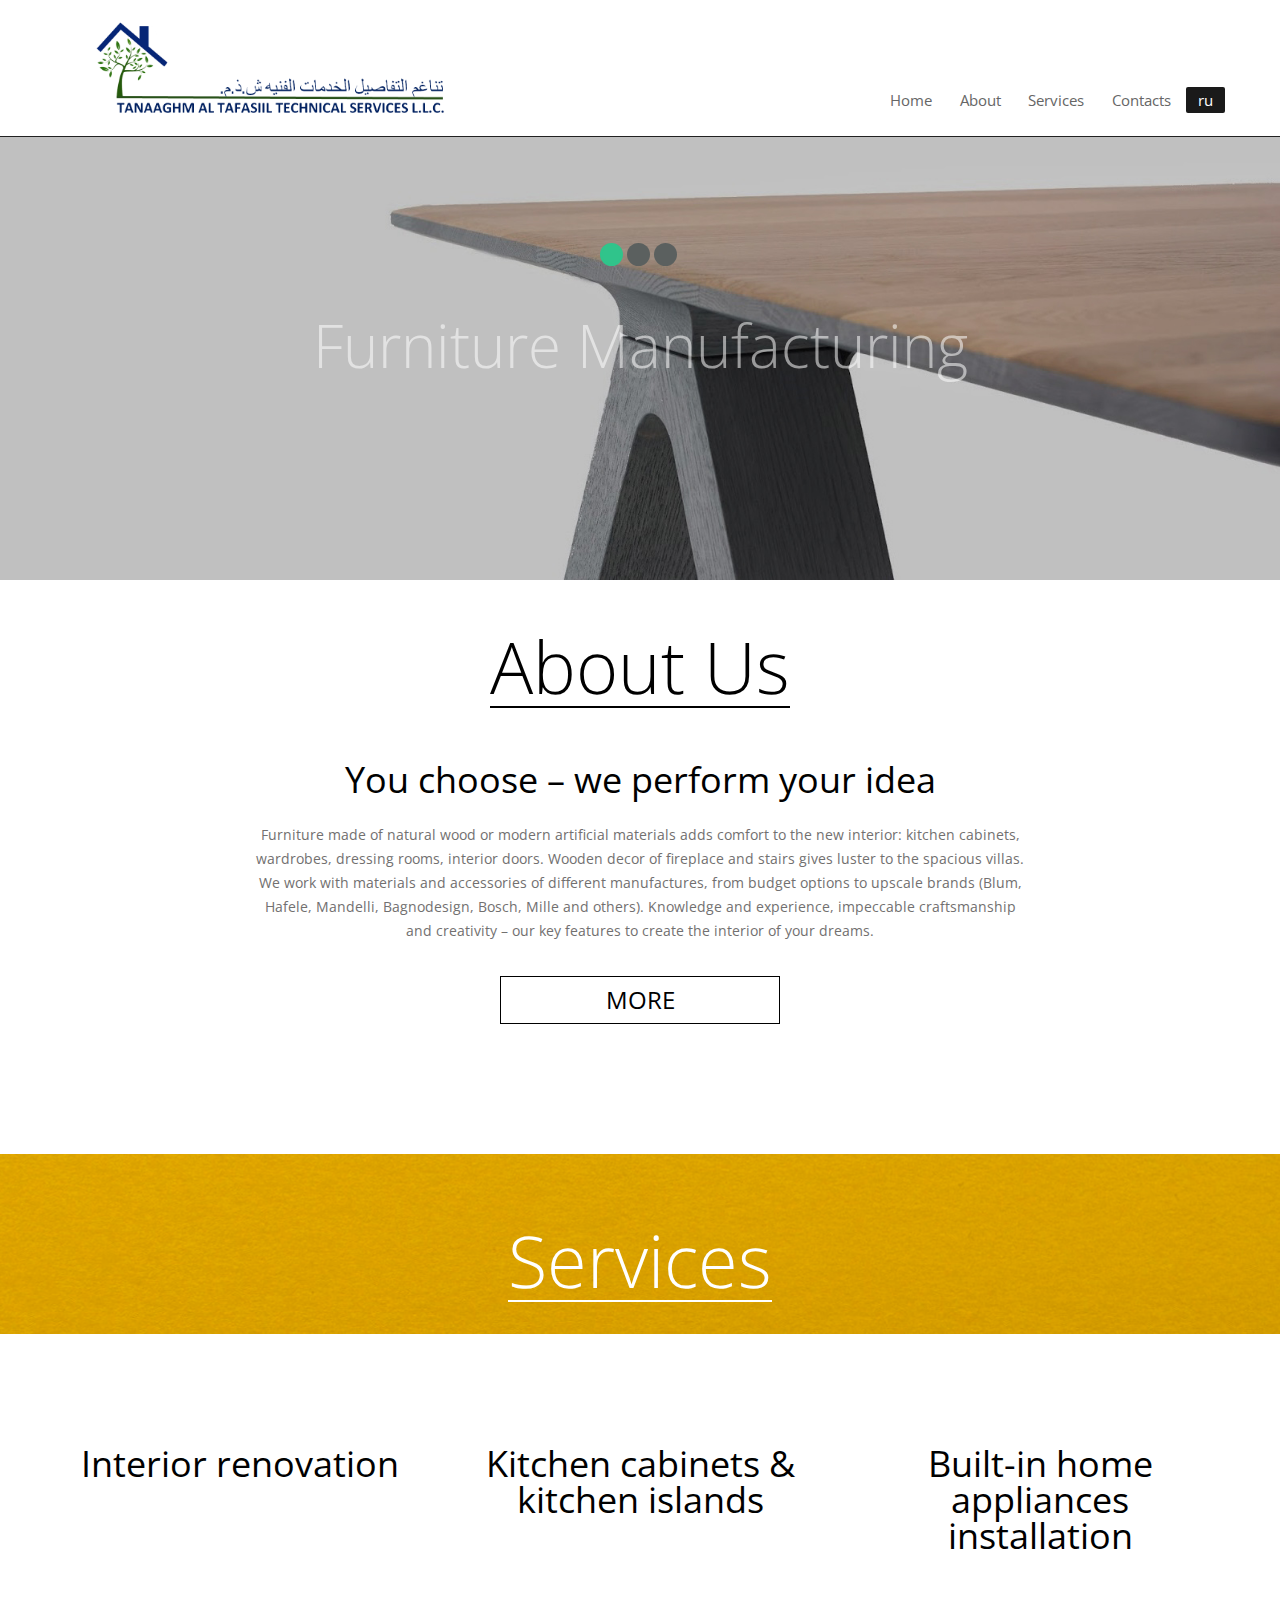
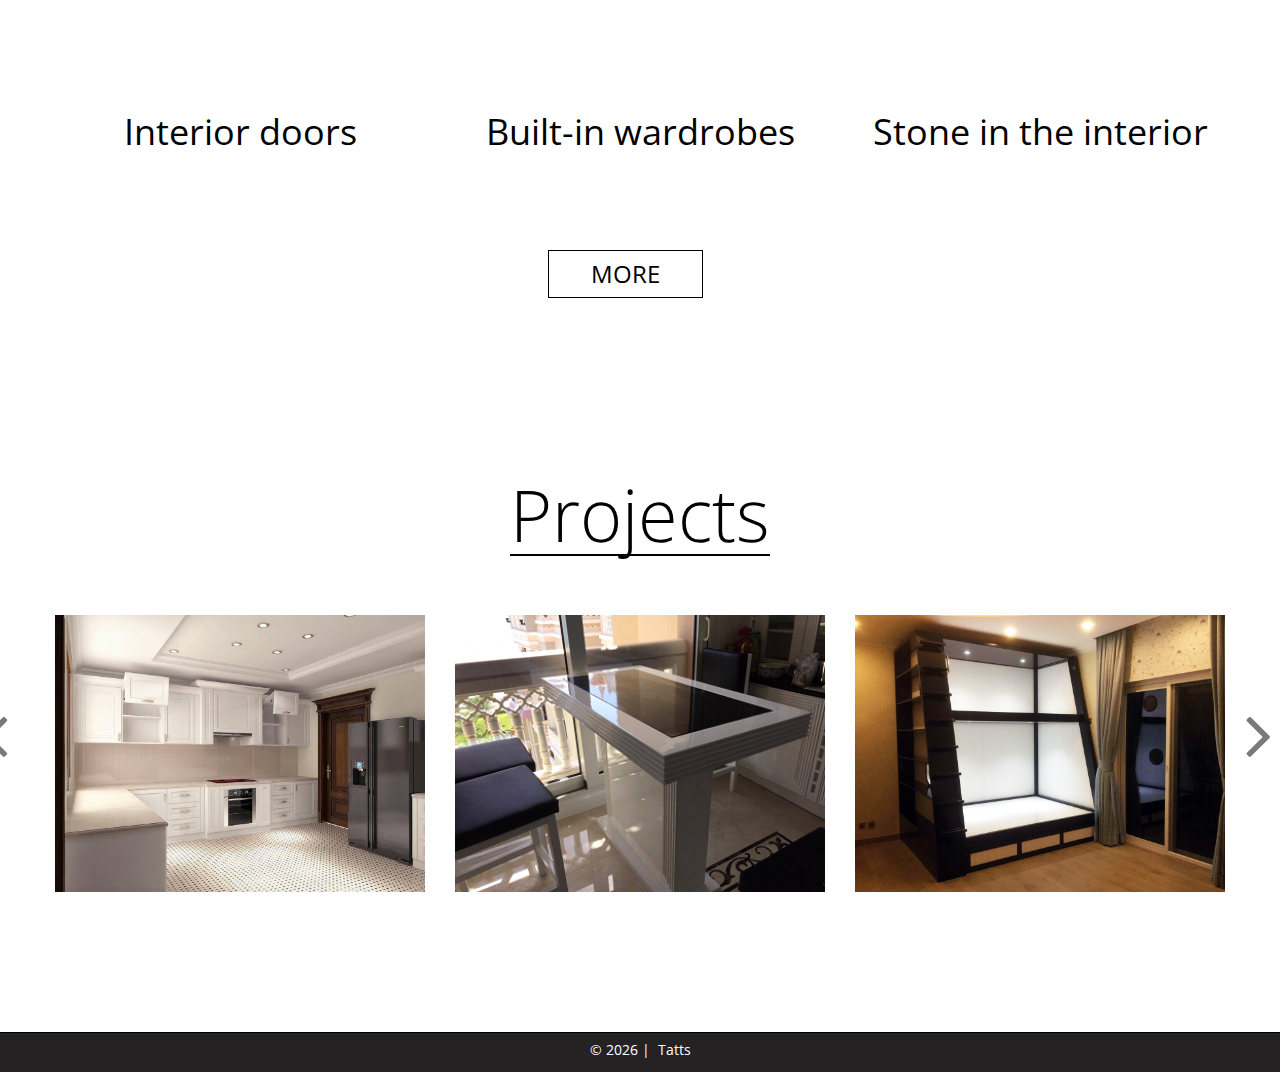
<file: index.html>
<!DOCTYPE html>
<html lang="en">
	<head>
	<title>TATTS - Manufacturing & fit-out company in Dubai - UAE</title>
	<meta charset="utf-8">
	<meta name = "format-detection" content = "telephone=no" />
	<link rel="icon" href="images/favicon.ico" type="image/x-icon">
	<link rel="stylesheet" href="css/grid.css">
	<link rel="stylesheet" href="css/style.css">
	<link rel="stylesheet" href="css/camera.css">
	<link rel="stylesheet" href="css/owl.carousel.css">

	<script src="js/jquery.js"></script>
	<script src="js/jquery-migrate-1.2.1.js"></script>
	<script src='js/camera.js'></script>
	<script src="js/owl.carousel.js"></script>
	<script src="js/jquery.stellar.js"></script>
	<script src="js/script.js"></script>
	<!--[if (gt IE 9)|!(IE)]><!-->
	<script src="js/jquery.mobile.customized.min.js"></script>
	<script src="js/wow.js"></script>
	<script>
		$(document).ready(function () {
			if ($('html').hasClass('desktop')) {
				new WOW().init();
			}
		});
	</script>
	<!--<![endif]-->
	<!--[if lt IE 8]>
	<div style=' clear: both; text-align:center; position: relative;'>
	 <a href="http://windows.microsoft.com/en-US/internet-explorer/products/ie/home?ocid=ie6_countdown_bannercode">
		 <img src="images/ie8-panel/warning_bar_0000_us.jpg" border="0" height="42" width="820" alt="You are using an outdated browser. For a faster, safer browsing experience, upgrade for free today." />
	 </a>
	</div>
	<![endif]-->
	<!--[if lt IE 9]>
		<script src="js/html5shiv.js"></script>
		<link rel="stylesheet" type="text/css" media="screen" href="css/ie.css">
	<![endif]-->
	</head>
<body class="index">
<!--==============================header=================================-->
<header id="header">
	<div id="stuck_container">
		<div class="container">
			<div class="row">
				<div class="grid_12">
					<h1><img src="images/logo.png" alt="tatts" width="350"></h1>
					<nav>
						<ul class="sf-menu">
                            <li><a href="index.html">Home</a></li>
							<li><a href="index-1.html">About</a></li>
							<li><a href="index-3.html">Services</a></li>
							<li><a href="index-4.html">Contacts</a></li>
							<li><a href="indexru.html" style="color: #ffffff; border-radius: 2px; background: #1a1a1a";>ru</a></li>
						</ul>
					</nav>
				</div>
			</div>
		</div>
	</div>
</header>

<!--=======content================================-->

<section id="content">
	<div class="full-width-container block-1">
		<div class="camera_container">
			<div id="camera_wrap">
				<div class="item" data-src="images/index_img_slider-1.jpg">
					<div class="camera_caption fadeIn">
						<h3>Furniture Manufacturing</h3>
						<br>
						<br>
						<br>
						<br>
						<br>
						<br>
					</div>
				</div>
				<div class="item" data-src="images/index_img_slider-2.jpg">
					<div class="camera_caption fadeIn">
						<h3>Individual Design</h3>
						<br>    
						<br>         
						<br>
						<br>
						<br>
						<br>
					</div>
				</div>				
				<div class="item" data-src="images/index_img_slider-3.jpg">
					<div class="camera_caption fadeIn">
						<h3>Renovation and fitout works</h3>
						<br>    
						<br>         
						<br>
						<br>
						<br>
						<br>
					</div>
				</div>
			</div>
		</div>
	</div>
	<div class="full-width-container block-2">
		<div class="container">
			<div class="row">
				<div class="grid_12">
					<header>
						<h2><span>About Us</span></h2>
					</header>
					<h4>You choose – we perform your idea</h4>
					<p>Furniture made of natural wood or modern artificial materials adds comfort to the new interior: kitchen cabinets, wardrobes, dressing rooms, interior doors. Wooden decor of fireplace and stairs gives luster to the spacious villas. We work with materials and accessories of different manufactures, from budget options to upscale brands (Blum, Hafele, Mandelli, Bagnodesign, Bosch, Mille and others). 
Knowledge and experience, impeccable craftsmanship and creativity – our key features to create the interior of your dreams.</p>
					<a href="index-1.html" class="btn">more</a>
				</div>
			</div>
		</div>
	</div>
	<div class="full-width-container block-3 parallax-block" data-stellar-background-ratio="0.5">
		<div class="container">
			<div class="row">
				<div class="grid_12">
					<header>
						<h2><span>Services</span></h2>
					</header>
				</div>
				<div class="grid_4">
					<div class="element"><h4><a href="#">Interior renovation</a></h4></div>
				</div>
				<div class="grid_4">
					<div class="element"><h4><a href="#">Kitchen cabinets & kitchen islands</a></h4></div>
				</div>
				<div class="grid_4">
					<div class="element"><h4><a href="#">Built-in home appliances installation</a></h4></div>
				</div>
				<div class="grid_4">
					<div class="element"><h4><a href="#">Interior doors</a></h4></div>
				</div>
				<div class="grid_4">
					<div class="element"><h4><a href="#">Built-in wardrobes</a></h4></div>
				</div>
				<div class="grid_4">
					<div class="element"><h4><a href="#">Stone in the interior</a></h4></div>
				</div>
				
				<a href="index-3.html" class="btn">more</a>
				
			</div>
		</div>
	</div>
	<div class="full-width-container block-4">
		<div class="container">
			<div class="row">
				<div class="grid_12">
					<header>
						<h2><span>Projects</span></h2>
					</header>
				</div>
			</div>
			<div class="row">
				<div id="owl-carousel" class="owl-carousel">
					<div class="grid_4">
						<div class="">
							<div class="img_container"><img src="images/index_img-1.jpg" alt="img"></div>
							<div class="owl-text"></div>
						</div>
					</div>
					<div class="grid_4">
						<div class="">
							<div class="img_container"><img src="images/index_img-2.jpg" alt="img"></div>
							<div class="owl-text"></div>
						</div>
					</div>
					<div class="grid_4">
						<div class="">
							<div class="img_container"><img src="images/index_img-3.jpg" alt="img"></div>
							<div class="owl-text"></div>
						</div>
					</div>
					<div class="grid_4">
						<div class="">
							<div class="img_container"><img src="images/index_img-4.jpg" alt=""></div>
							<div class="owl-text"></div>
						</div>
					</div>
					<div class="grid_4">
						<div class="">
							<div class="img_container"><img src="images/index_img-5.jpg" alt=""></div>
							<div class="owl-text"></div>
						</div>
					</div>
					<div class="grid_4">
						<div class="">
							<div class="img_container"><img src="images/index_img-6.jpg" alt=""></div>
							<div class="owl-text"></div>
						</div>
					</div>
				</div>
			</div>
		</div>
	</div>
</section>

<!--=======footer=================================-->
<footer id="footer">
	<div class="container">
		<div class="row">
			<div class="grid_12 copyright">
				<pre>© <span id="copyright-year"></span> |  Tatts</pre>
			</div>
		</div>
	</div>
</footer>
<script>
	jQuery(function(){
		jQuery('#camera_wrap').camera({
			height: '34.58333333333333%',
			thumbnails: false,
			pagination: true,
			fx: 'simpleFade',
			loader: 'none',
			hover: false,
			navigation: false,
			playPause: false,
			minHeight: "139px",
		});
	});
</script>
<script>
	$(document).ready(function() {
		$(".owl-carousel").owlCarousel({
			navigation: true,
			pagination: false,
			items : 3,
			itemsDesktop : [1199,3],
			itemsDesktopSmall : [979,3],
			itemsTablet: [750,1],
			itemsMobile : [479,1],
			navigationText: false
		});
	});
</script>
<script>
	$(document).ready(function() { 
			if ($('html').hasClass('desktop')) {
				$.stellar({
					horizontalScrolling: false,
					verticalOffset: 20,
					resposive: true,
					hideDistantElements: true,
				});
			}
		});
</script>
</body>
</html>
</file>
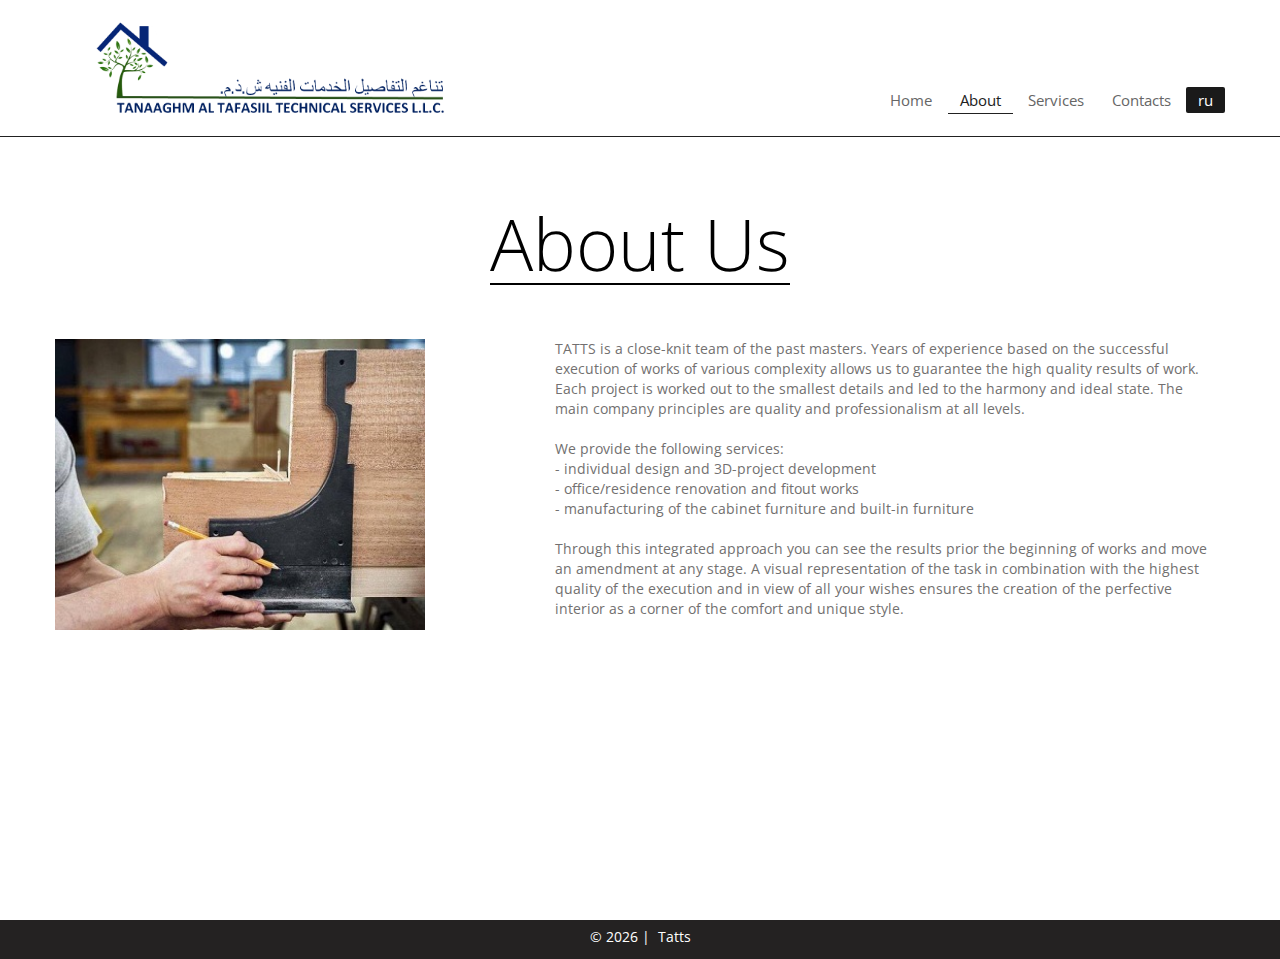
<file: index-1.html>
<!DOCTYPE html>
<html lang="en">
	<head>
	<title>TATTS - About Us</title>
	<meta charset="utf-8">
	<meta name = "format-detection" content = "telephone=no" />
	<link rel="icon" href="images/favicon.ico" type="image/x-icon">
	<link rel="stylesheet" href="css/grid.css">
	<link rel="stylesheet" href="css/style.css">

	<script src="js/jquery.js"></script>
	<script src="js/jquery-migrate-1.2.1.js"></script>
	<script src="js/jquery.stellar.js"></script>
	<script src="js/script.js"></script>
	<!--[if (gt IE 9)|!(IE)]><!-->
	<script src="js/wow.js"></script>
	<script>
		$(document).ready(function () {
			if ($('html').hasClass('desktop')) {
				new WOW().init();
			}
		});
	</script>
	<!--<![endif]-->
	<!--[if lt IE 8]>
	<div style=' clear: both; text-align:center; position: relative;'>
	 <a href="http://windows.microsoft.com/en-US/internet-explorer/products/ie/home?ocid=ie6_countdown_bannercode">
		 <img src="images/ie8-panel/warning_bar_0000_us.jpg" border="0" height="42" width="820" alt="You are using an outdated browser. For a faster, safer browsing experience, upgrade for free today." />
	 </a>
	</div>
	<![endif]-->
	<!--[if lt IE 9]>
		<script src="js/html5shiv.js"></script>
		<link rel="stylesheet" type="text/css" media="screen" href="css/ie.css">
	<![endif]-->
	</head>
<body class="index-1">
<!--==============================header=================================-->
<header id="header">
	<div id="stuck_container">
		<div class="container">
			<div class="row">
				<div class="grid_12">
					<h1><img src="images/logo.png" alt="tatts" width="350"></h1>
					<nav>
						<ul class="sf-menu">
							<li><a href="index.html">Home</a></li>
							<li class="current"><a href="index-1.html">About</a></li>
							<li><a href="index-3.html">Services</a></li>
							<li><a href="index-4.html">Contacts</a></li>
							<li><a href="index-1ru.html" style="color: #ffffff; border-radius: 2px; background: #1a1a1a";>ru</a></li>
						</ul>
					</nav>
				</div>
			</div>
		</div>
	</div>
</header>

<!--=======content================================-->

<section id="content">
	<div class="full-width-container block-1">
		<div class="container">
			<div class="row">
				<div class="grid_12">
					<header>
						<h2><span>About Us</span></h2>
					</header>
				</div>
				<div class="grid_4">
					<div class="img_container"><img src="images/index-1_img-1.jpg" alt="img"></div>
				</div>
				<div class="grid_7 preffix_1">
					<p>TATTS is a close-knit team of the past masters.  Years of experience based on the successful execution of works of various complexity allows us to guarantee the high quality results of work. Each project is worked out to the smallest details and led to the harmony and ideal state. The main company principles are quality and professionalism at all levels.<br><br>   
We provide the following services:<br> 
-  individual design and 3D-project development<br>
- office/residence renovation and fitout works<br> 
-  manufacturing of the cabinet furniture and built-in furniture<br><br>
Through this integrated approach you can see the results prior the beginning of works and move an amendment at any stage. A visual representation of the task in combination with the highest quality of the execution and in view of all your wishes ensures the creation of the perfective interior as a corner of the comfort and unique style.  
</p>
				</div>
			</div>
		</div>
	</div>

	

<!--=======footer=================================-->
<footer id="footer">
	<div class="container">
		<div class="row">
			<div class="grid_12 copyright">
				<pre>© <span id="copyright-year"></span> |  Tatts</pre>
			</div>
		</div>
	</div>

</footer>
<script>
	$(document).ready(function() { 
			if ($('html').hasClass('desktop')) {
				$.stellar({
					horizontalScrolling: false,
					verticalOffset: 20,
					resposive: true,
					hideDistantElements: true,
				});
			}
		});	
</script>
</body>
</html>
</file>
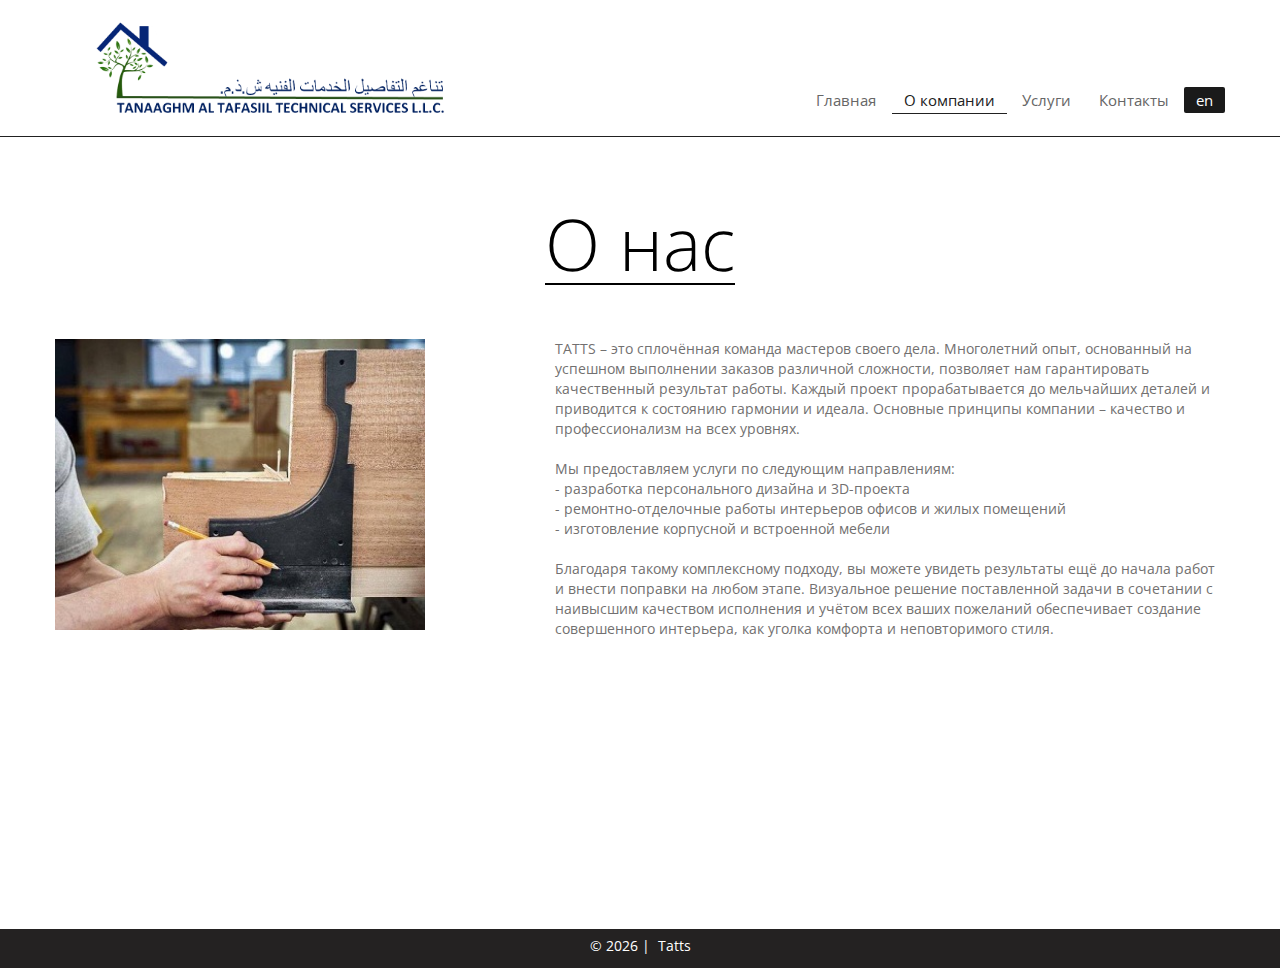
<file: index-1ru.html>
<!DOCTYPE html>
<html lang="en">
	<head>
	<title>TATTS- о компании</title>
	<meta charset="utf-8">
	<meta name = "format-detection" content = "telephone=no" />
	<link rel="icon" href="images/favicon.ico" type="image/x-icon">
	<link rel="stylesheet" href="css/grid.css">
	<link rel="stylesheet" href="css/style.css">

	<script src="js/jquery.js"></script>
	<script src="js/jquery-migrate-1.2.1.js"></script>
	<script src="js/jquery.stellar.js"></script>
	<script src="js/script.js"></script>
	<!--[if (gt IE 9)|!(IE)]><!-->
	<script src="js/wow.js"></script>
	<script>
		$(document).ready(function () {
			if ($('html').hasClass('desktop')) {
				new WOW().init();
			}
		});
	</script>
	<!--<![endif]-->
	<!--[if lt IE 8]>
	<div style=' clear: both; text-align:center; position: relative;'>
	 <a href="http://windows.microsoft.com/en-US/internet-explorer/products/ie/home?ocid=ie6_countdown_bannercode">
		 <img src="images/ie8-panel/warning_bar_0000_us.jpg" border="0" height="42" width="820" alt="You are using an outdated browser. For a faster, safer browsing experience, upgrade for free today." />
	 </a>
	</div>
	<![endif]-->
	<!--[if lt IE 9]>
		<script src="js/html5shiv.js"></script>
		<link rel="stylesheet" type="text/css" media="screen" href="css/ie.css">
	<![endif]-->
	</head>
<body class="index-1">
<!--==============================header=================================-->
<header id="header">
	<div id="stuck_container">
		<div class="container">
			<div class="row">
				<div class="grid_12">
					<h1><img src="images/logo.png" alt="tatts" width="350"></h1>
					<nav>
						<ul class="sf-menu">
							<li><a href="indexru.html">Главная</a></li>
							<li class="current"><a href="index-1ru.html">О компании</a></li>
							<li><a href="index-3ru.html">Услуги</a></li>
							<li><a href="index-4ru.html">Контакты</a></li>
							<li><a href="index-1.html" style="color: #ffffff; border-radius: 2px; background: #1a1a1a";>en</a></li>
						</ul>
					</nav>
				</div>
			</div>
		</div>
	</div>
</header>

<!--=======content================================-->

<section id="content">
	<div class="full-width-container block-1">
		<div class="container">
			<div class="row">
				<div class="grid_12">
					<header>
						<h2><span>О нас</span></h2>
					</header>
				</div>
				<div class="grid_4">
					<div class="img_container"><img src="images/index-1_img-1.jpg" alt="img"></div>
				</div>
				<div class="grid_7 preffix_1">
					<p>TATTS – это сплочённая команда  мастеров своего дела. Многолетний опыт, основанный на успешном выполнении заказов различной сложности, позволяет нам гарантировать качественный результат работы. Каждый проект прорабатывается до мельчайших деталей и приводится к состоянию гармонии и идеала. Основные принципы компании – качество и профессионализм на всех уровнях.<br><br>   
Мы предоставляем услуги по следующим направлениям:<br> 
- разработка персонального дизайна и 3D-проекта<br>
- ремонтно-отделочные работы интерьеров офисов и жилых помещений<br> 
- изготовление корпусной и встроенной мебели<br><br>
Благодаря такому комплексному подходу, вы можете увидеть результаты ещё до начала работ и внести поправки на любом этапе. Визуальное решение поставленной задачи в сочетании с наивысшим качеством исполнения и учётом всех ваших пожеланий обеспечивает создание совершенного интерьера, как уголка комфорта и неповторимого стиля.  
</p>
				</div>
			</div>
		</div>
	</div>

	

<!--=======footer=================================-->
<footer id="footer">
	<div class="container">
		<div class="row">
			<div class="grid_12 copyright">
				<pre>© <span id="copyright-year"></span> |  Tatts</pre>
			</div>
		</div>
	</div>

</footer>
<script>
	$(document).ready(function() { 
			if ($('html').hasClass('desktop')) {
				$.stellar({
					horizontalScrolling: false,
					verticalOffset: 20,
					resposive: true,
					hideDistantElements: true,
				});
			}
		});	
</script>
</body>
</html>
</file>
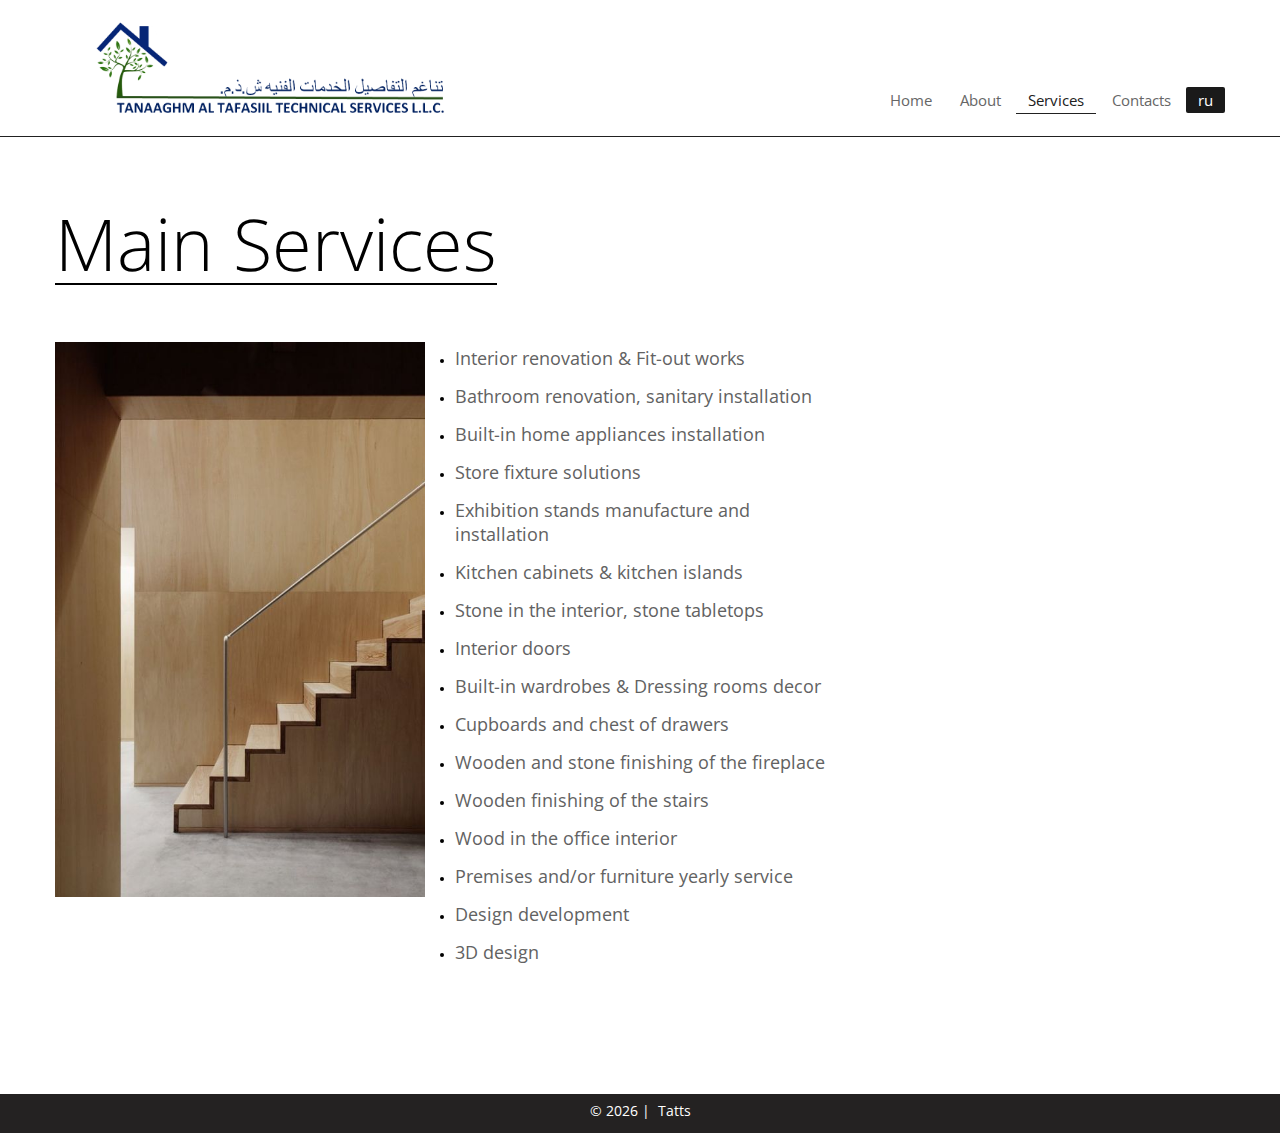
<file: index-3.html>
<!DOCTYPE html>
<html lang="en">
	<head>
	<title>TATTS - Our services</title>
	<meta charset="utf-8">
	<meta name = "format-detection" content = "telephone=no" />
	<link rel="icon" href="images/favicon.ico" type="image/x-icon">
	<link rel="stylesheet" href="css/grid.css">
	<link rel="stylesheet" href="css/style.css">

	<script src="js/jquery.js"></script>
	<script src="js/jquery-migrate-1.2.1.js"></script>
	<script src="js/script.js"></script>
	<!--[if (gt IE 9)|!(IE)]><!-->
	<script src="js/jquery.mobile.customized.min.js"></script>
	<script src="js/wow.js"></script>
	<script>
		$(document).ready(function () {
			if ($('html').hasClass('desktop')) {
				new WOW().init();
			}
		});
	</script>
	<!--<![endif]-->
	<!--[if lt IE 8]>
	<div style=' clear: both; text-align:center; position: relative;'>
	 <a href="http://windows.microsoft.com/en-US/internet-explorer/products/ie/home?ocid=ie6_countdown_bannercode">
		 <img src="images/ie8-panel/warning_bar_0000_us.jpg" border="0" height="42" width="820" alt="You are using an outdated browser. For a faster, safer browsing experience, upgrade for free today." />
	 </a>
	</div>
	<![endif]-->
	<!--[if lt IE 9]>
		<script src="js/html5shiv.js"></script>
		<link rel="stylesheet" type="text/css" media="screen" href="css/ie.css">
	<![endif]-->
	</head>
<body class="index-3">
<!--==============================header=================================-->
<header id="header">
	<div id="stuck_container">
		<div class="container">
			<div class="row">
				<div class="grid_12">
					<h1><img src="images/logo.png" alt="tatts" width="350"></h1>
					<nav>
						<ul class="sf-menu">
							<li><a href="index.html">Home</a></li>
							<li><a href="index-1.html">About</a></li>
							<li class="current"><a href="index-3.html">Services</a></li>
							<li><a href="index-4.html">Contacts</a></li>
							<li><a href="index-3ru.html" style="color: #ffffff; border-radius: 2px; background: #1a1a1a">ru</a></li>
						</ul>
					</nav>
				</div>
			</div>
		</div>
	</div>
</header>

<!--=======content================================-->

<section id="content">
	<div class="full-width-container block-1">
		<div class="container">
			<div class="row">
				<div class="grid_12">
					<header>
						<h2><span> Main Services</span></h2>
					</header>
				</div>
			</div>
			<div class="row">
				<div class="grid_8">
					<article class="clearfix">
						<div class="grid_4 alpha">
							<div class="img_container"><img src="images/index-3_img-1.jpg" alt="img"></div>
						</div>
						<div class="grid_4">
							<ul style="list-style-type:disc">
                               <li><a href="#">Interior renovation & Fit-out works</a></li>
                               <li><a href="#">Bathroom renovation, sanitary installation</a></li>
			       <li><a href="#">Built-in home appliances installation</a></li>
			       <li><a href="#">Store fixture solutions</a></li>
			       <li><a href="#">Exhibition stands manufacture and installation</a></li>
                               <li><a href="#">Kitchen cabinets & kitchen islands</a></li>
                               <li><a href="#">Stone in the interior, stone tabletops</a></li>
                               <li><a href="#">Interior doors</a></li>
                               <li><a href="#">Built-in wardrobes & Dressing rooms decor</a></li>
                               <li><a href="#">Cupboards and chest of drawers</a></li>
                               <li><a href="#">Wooden and stone finishing of the fireplace</a></li>
                               <li><a href="#">Wooden finishing of the stairs</a></li>
                               <li><a href="#">Wood in the office interior</a></li>
                               <li><a href="#">Premises and/or furniture yearly service</a></li>
			       <li><a href="#">Design development</a></li>
                               <li><a href="#">3D design</a></li>
                           </ul>
						</div>
					</article>
				</div>
			</div>
		</div>
	</div>
</section>

<!--=======footer=================================-->
<footer id="footer">
	<div class="container">
		<div class="row">
			<div class="grid_12 copyright">
				<pre>© <span id="copyright-year"></span> |  Tatts</pre>
			</div>
		</div>
	</div>
</footer>
</body>
</html>
</file>
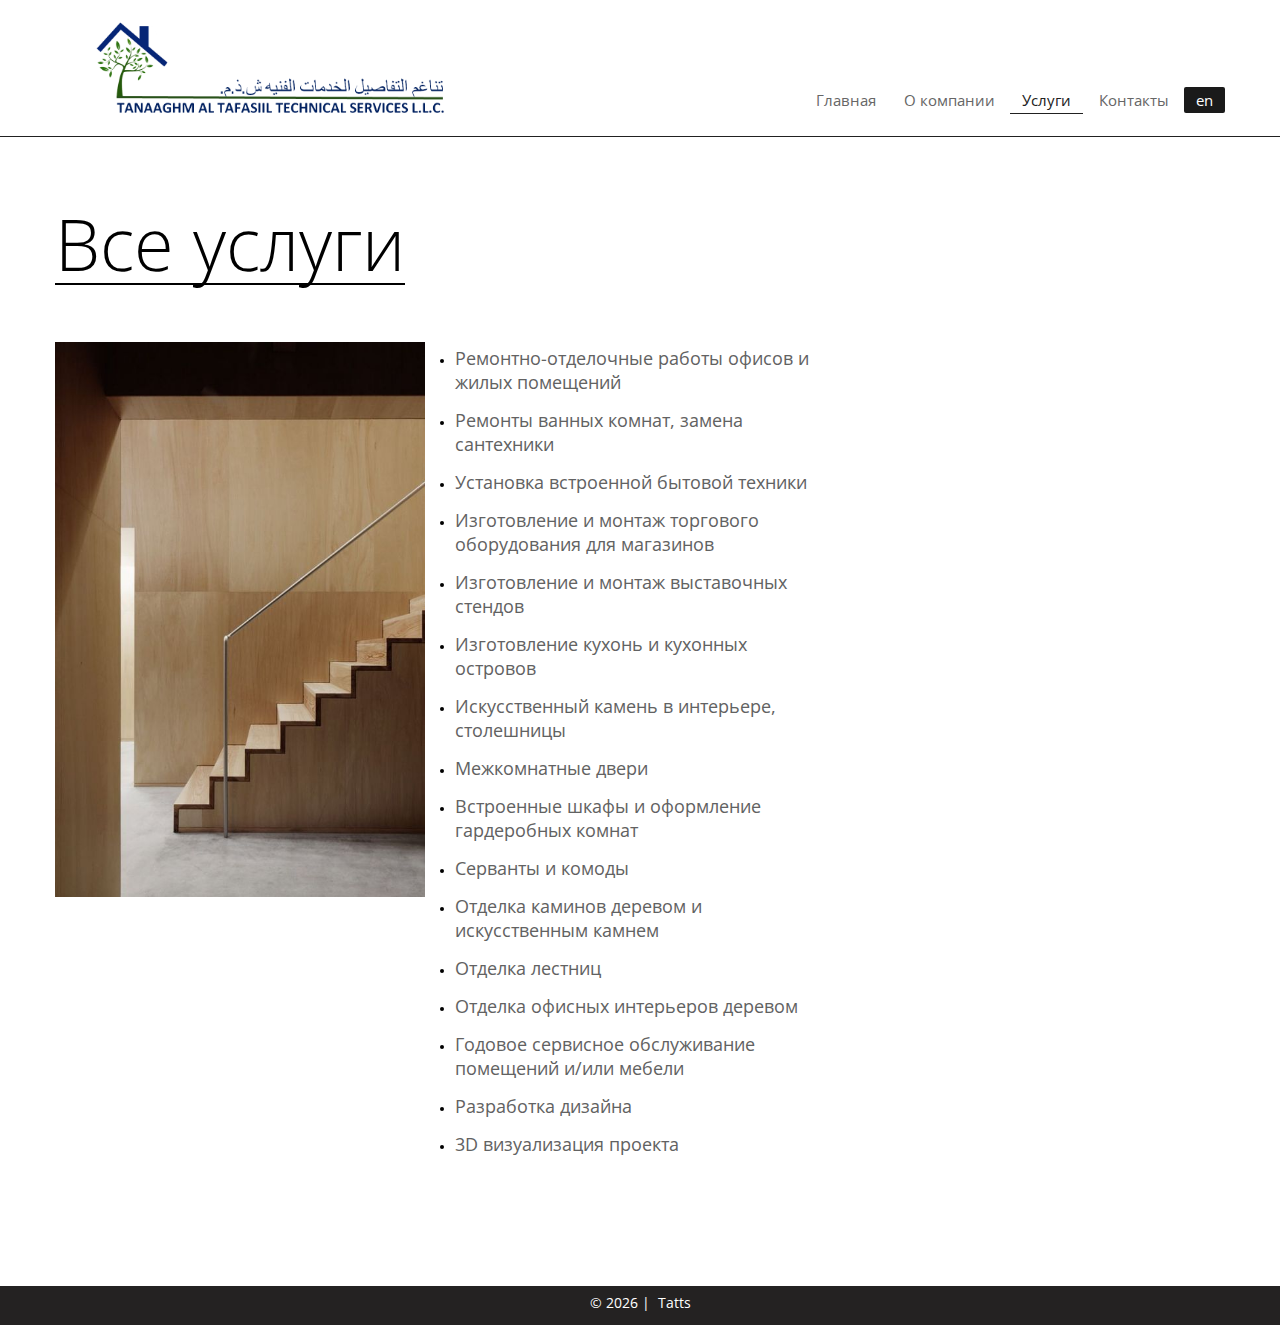
<file: index-3ru.html>
<!DOCTYPE html>
<html lang="en">
	<head>
	<title>TATTS - Наши услуги</title>
	<meta charset="utf-8">
	<meta name = "format-detection" content = "telephone=no" />
	<link rel="icon" href="images/favicon.ico" type="image/x-icon">
	<link rel="stylesheet" href="css/grid.css">
	<link rel="stylesheet" href="css/style.css">

	<script src="js/jquery.js"></script>
	<script src="js/jquery-migrate-1.2.1.js"></script>
	<script src="js/script.js"></script>
	<!--[if (gt IE 9)|!(IE)]><!-->
	<script src="js/jquery.mobile.customized.min.js"></script>
	<script src="js/wow.js"></script>
	<script>
		$(document).ready(function () {
			if ($('html').hasClass('desktop')) {
				new WOW().init();
			}
		});
	</script>
	<!--<![endif]-->
	<!--[if lt IE 8]>
	<div style=' clear: both; text-align:center; position: relative;'>
	 <a href="http://windows.microsoft.com/en-US/internet-explorer/products/ie/home?ocid=ie6_countdown_bannercode">
		 <img src="images/ie8-panel/warning_bar_0000_us.jpg" border="0" height="42" width="820" alt="You are using an outdated browser. For a faster, safer browsing experience, upgrade for free today." />
	 </a>
	</div>
	<![endif]-->
	<!--[if lt IE 9]>
		<script src="js/html5shiv.js"></script>
		<link rel="stylesheet" type="text/css" media="screen" href="css/ie.css">
	<![endif]-->
	</head>
<body class="index-3">
<!--==============================header=================================-->
<header id="header">
	<div id="stuck_container">
		<div class="container">
			<div class="row">
				<div class="grid_12">
					<h1><img src="images/logo.png" alt="tatts" width="350"></h1>
					<nav>
						<ul class="sf-menu">
							<li><a href="indexru.html">Главная</a></li>
							<li><a href="index-1ru.html">О компании</a></li>
							<li class="current"><a href="index-3ru.html">Услуги</a></li>
							<li><a href="index-4ru.html">Контакты</a></li>
							<li><a href="index-3.html" style="color: #ffffff; border-radius: 2px; background: #1a1a1a">en</a></li>
						</ul>
					</nav>
				</div>
			</div>
		</div>
	</div>
</header>

<!--=======content================================-->

<section id="content">
	<div class="full-width-container block-1">
		<div class="container">
			<div class="row">
				<div class="grid_12">
					<header>
						<h2><span>Все услуги</span></h2>
					</header>
				</div>
			</div>
			<div class="row">
				<div class="grid_8">
					<article class="clearfix">
						<div class="grid_4 alpha">
							<div class="img_container"><img src="images/index-3_img-1.jpg" alt="img"></div>
						</div>
						<div class="grid_4">
							<ul style="list-style-type:disc">
			       <li><a href="#">Ремонтно-отделочные работы офисов и жилых помещений</a></li>
			       <li><a href="#">Ремонты ванных комнат, замена сантехники</a></li>
			       <li><a href="#">Установка встроенной бытовой техники</a></li>
                               <li><a href="#">Изготовление и монтаж торгового оборудования для магазинов</a></li>
			       <li><a href="#">Изготовление и монтаж выставочных стендов</a></li>
                               <li><a href="#">Изготовление кухонь и кухонных островов</a></li>
                               <li><a href="#">Искусственный камень в интерьере, столешницы</a></li>
                               <li><a href="#">Межкомнатные двери</a></li>
                               <li><a href="#">Встроенные шкафы и оформление гардеробных комнат</a></li>
                               <li><a href="#">Серванты и комоды</a></li>
                               <li><a href="#">Отделка каминов деревом и искусственным камнем</a></li>
                               <li><a href="#">Отделка лестниц</a></li>
                               <li><a href="#">Отделка офисных интерьеров деревом</a></li>
                               <li><a href="#">Годовое сервисное обслуживание помещений и/или мебели</a></li>
			       <li><a href="#">Разработка дизайна</a></li>
                               <li><a href="#">3D визуализация проекта</a></li>
                               </ul>
						</div>
					</article>
				</div>
			</div>
		</div>
	</div>
</section>

<!--=======footer=================================-->
<footer id="footer">
	<div class="container">
		<div class="row">
			<div class="grid_12 copyright">
				<pre>© <span id="copyright-year"></span> |  Tatts</pre>
			</div>
		</div>
	</div>
</footer>
</body>
</html>
</file>
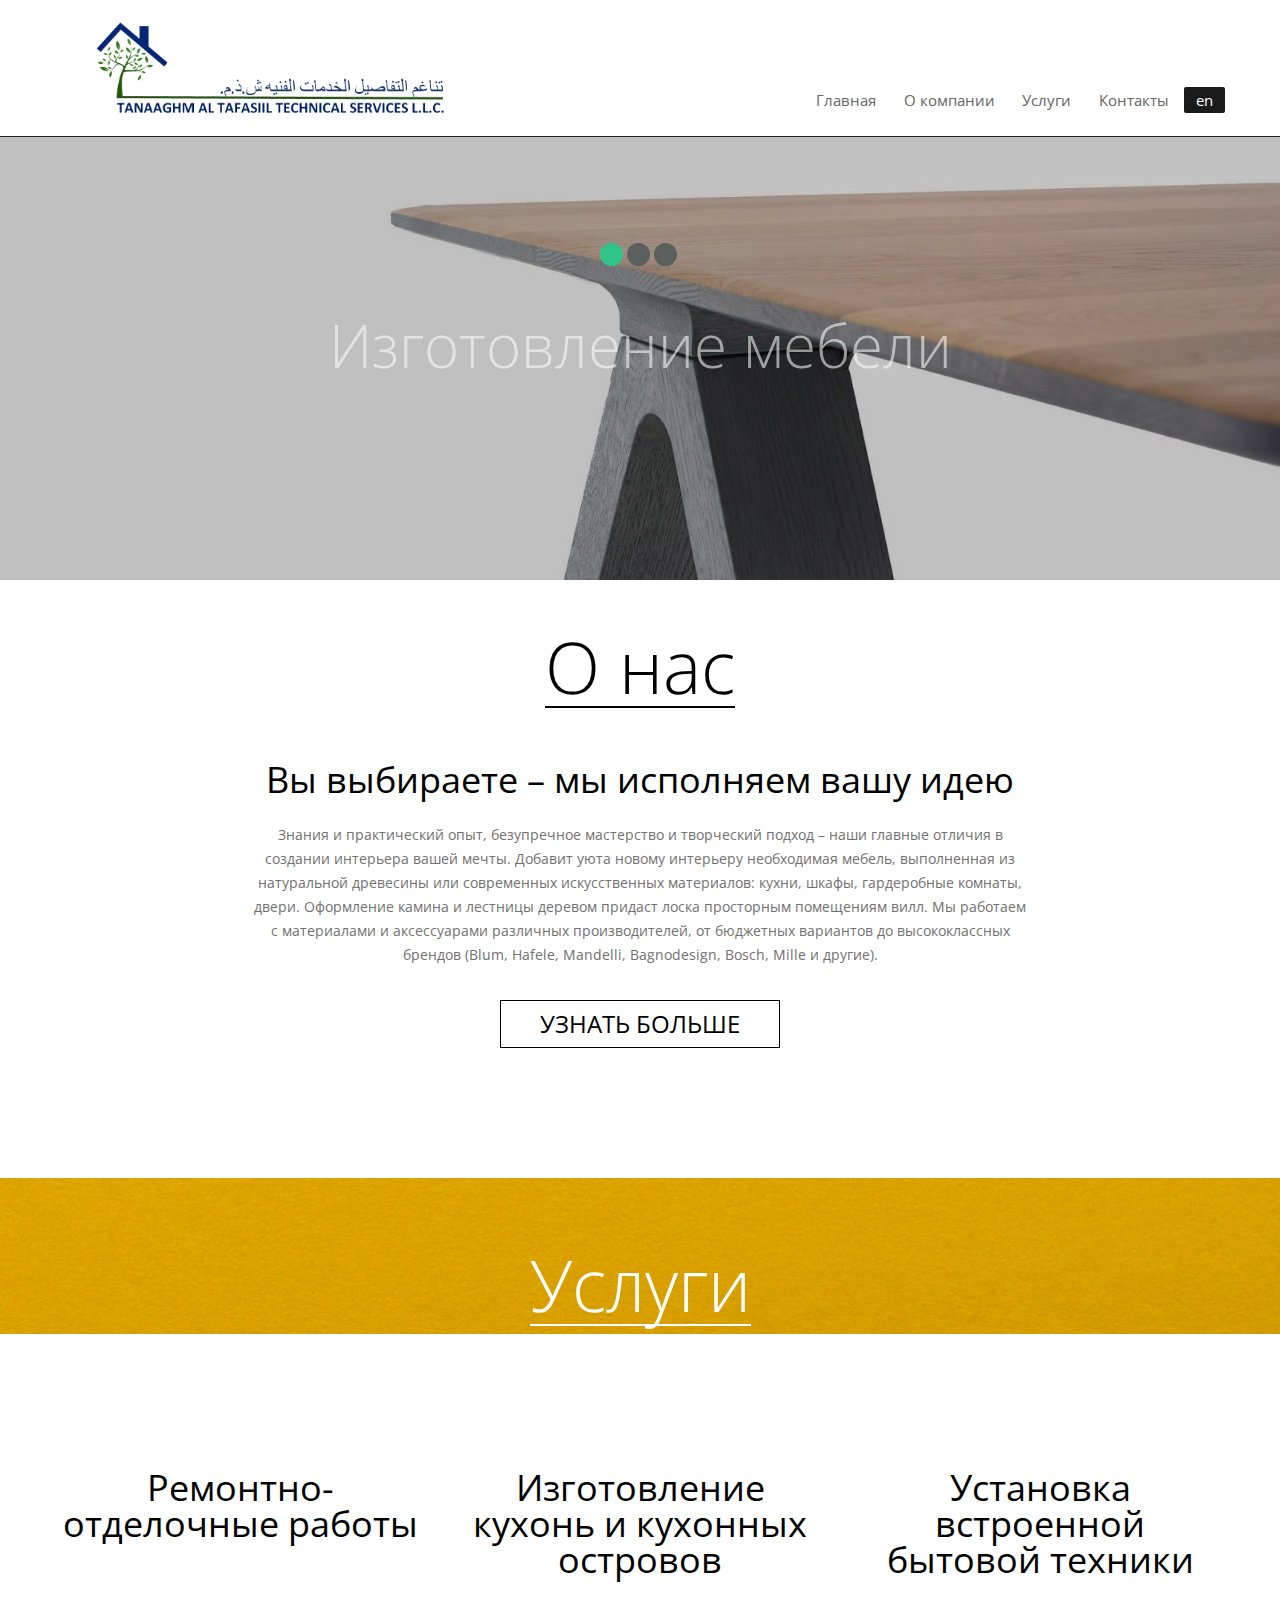
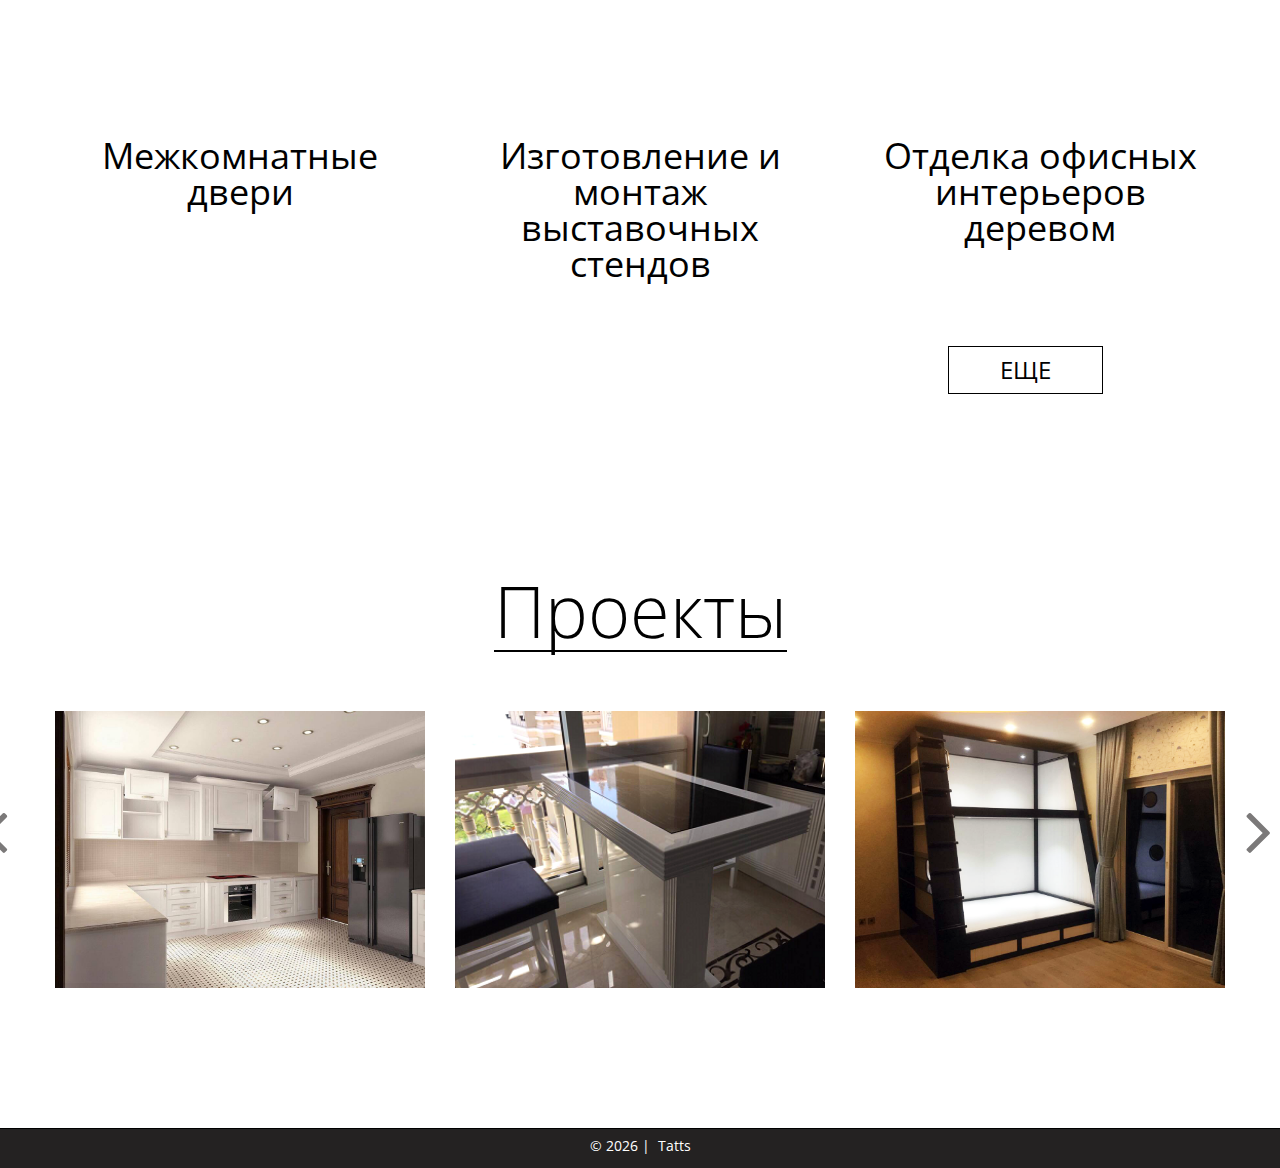
<file: indexru.html>
<!DOCTYPE html>
<html lang="en">
	<head>
	<title>TATTS - Manufacturing & fit-out company in Dubai - UAE</title>
	<meta charset="utf-8">
	<meta name = "format-detection" content = "telephone=no" />
	<link rel="icon" href="images/favicon.ico" type="image/x-icon">
	<link rel="stylesheet" href="css/grid.css">
	<link rel="stylesheet" href="css/style.css">
	<link rel="stylesheet" href="css/camera.css">
	<link rel="stylesheet" href="css/owl.carousel.css">

	<script src="js/jquery.js"></script>
	<script src="js/jquery-migrate-1.2.1.js"></script>
	<script src='js/camera.js'></script>
	<script src="js/owl.carousel.js"></script>
	<script src="js/jquery.stellar.js"></script>
	<script src="js/script.js"></script>
	<!--[if (gt IE 9)|!(IE)]><!-->
	<script src="js/jquery.mobile.customized.min.js"></script>
	<script src="js/wow.js"></script>
	<script>
		$(document).ready(function () {
			if ($('html').hasClass('desktop')) {
				new WOW().init();
			}
		});
	</script>
	<!--<![endif]-->
	<!--[if lt IE 8]>
	<div style=' clear: both; text-align:center; position: relative;'>
	 <a href="http://windows.microsoft.com/en-US/internet-explorer/products/ie/home?ocid=ie6_countdown_bannercode">
		 <img src="images/ie8-panel/warning_bar_0000_us.jpg" border="0" height="42" width="820" alt="You are using an outdated browser. For a faster, safer browsing experience, upgrade for free today." />
	 </a>
	</div>
	<![endif]-->
	<!--[if lt IE 9]>
		<script src="js/html5shiv.js"></script>
		<link rel="stylesheet" type="text/css" media="screen" href="css/ie.css">
	<![endif]-->
	</head>
<body class="index">
<!--==============================header=================================-->
<header id="header">
	<div id="stuck_container">
		<div class="container">
			<div class="row">
				<div class="grid_12">
					<h1><img src="images/logo.png" alt="tatts" width="350"></h1>
					<nav>
						<ul class="sf-menu">
                            <li><a href="indexru.html">Главная</a></li>
							<li><a href="index-1ru.html">О компании</a></li>
							<li><a href="index-3ru.html">Услуги</a></li>
							<li><a href="index-4ru.html">Контакты</a></li>
							<li><a href="index.html" style="color: #ffffff; border-radius: 2px; background: #1a1a1a">en</a></li>
						</ul>
					</nav>
				</div>
			</div>
		</div>
	</div>
</header>

<!--=======content================================-->

<section id="content">
	<div class="full-width-container block-1">
		<div class="camera_container">
			<div id="camera_wrap">
				<div class="item" data-src="images/index_img_slider-1.jpg">
					<div class="camera_caption fadeIn">
						<h3>Изготовление мебели</h3>
						<br>
						<br>
						<br>
						<br>
						<br>
						<br>
					</div>
				</div>
				<div class="item" data-src="images/index_img_slider-2.jpg">
					<div class="camera_caption fadeIn">
						<h3>Индивидуальный дизайн</h3>
						<br>    
						<br>         
						<br>
						<br>
						<br>
						<br>
					</div>
				</div>				
				<div class="item" data-src="images/index_img_slider-3.jpg">
					<div class="camera_caption fadeIn">
						<h3>Ремонтно-отделочные работы</h3>
						<br>    
						<br>         
						<br>
						<br>
						<br>
						<br>
					</div>
				</div>
			</div>
		</div>
	</div>
	<div class="full-width-container block-2">
		<div class="container">
			<div class="row">
				<div class="grid_12">
					<header>
						<h2><span>О нас</span></h2>
					</header>
					<h4>Вы выбираете – мы исполняем вашу идею</h4>
					<p>Знания и практический опыт, безупречное мастерство и творческий подход – наши главные отличия в создании интерьера вашей мечты. Добавит уюта новому интерьеру необходимая мебель, выполненная из натуральной древесины или современных искусственных материалов: кухни, шкафы, гардеробные комнаты, двери. Оформление камина и лестницы деревом придаст лоска просторным помещениям вилл.  Мы работаем с материалами и аксессуарами  различных производителей, от бюджетных вариантов до высококлассных брендов (Blum, Hafele, Mandelli, Bagnodesign, Bosch, Mille и другие).</p>
					<a href="index-1ru.html" class="btn">Узнать больше</a>
				</div>
			</div>
		</div>
	</div>
	<div class="full-width-container block-3 parallax-block" data-stellar-background-ratio="0.5">
		<div class="container">
			<div class="row">
				<div class="grid_12">
					<header>
						<h2><span>Услуги</span></h2>
					</header>
				</div>
				<div class="grid_4">
					<div class="element"><h4><a href="#">Ремонтно-отделочные работы</a></h4></div>
				</div>
				<div class="grid_4">
					<div class="element"><h4><a href="#">Изготовление кухонь и кухонных островов</a></h4></div>
				</div>
				<div class="grid_4">
					<div class="element"><h4><a href="#">Установка встроенной бытовой техники</a></h4></div>
				</div>
				<div class="grid_4">
					<div class="element"><h4><a href="#">Межкомнатные двери</a></h4></div>
				</div>
				<div class="grid_4">
					<div class="element"><h4><a href="#">Изготовление и монтаж выставочных стендов</a></h4></div>
				</div>
				<div class="grid_4">
					<div class="element"><h4><a href="#">Отделка офисных интерьеров деревом</a></h4></div>
				</div>
				
				<a href="index-3ru.html" class="btn">Еще</a>
				
			</div>
		</div>
	</div>
	<div class="full-width-container block-4">
		<div class="container">
			<div class="row">
				<div class="grid_12">
					<header>
						<h2><span>Проекты</span></h2>
					</header>
				</div>
			</div>
			<div class="row">
				<div id="owl-carousel" class="owl-carousel">
					<div class="grid_4">
						<div class="">
							<div class="img_container"><img src="images/index_img-1.jpg" alt="img"></div>
							<div class="owl-text"></div>
						</div>
					</div>
					<div class="grid_4">
						<div class="">
							<div class="img_container"><img src="images/index_img-2.jpg" alt="img"></div>
							<div class="owl-text"></div>
						</div>
					</div>
					<div class="grid_4">
						<div class="">
							<div class="img_container"><img src="images/index_img-3.jpg" alt="img"></div>
							<div class="owl-text"></div>
						</div>
					</div>
					<div class="grid_4">
						<div class="">
							<div class="img_container"><img src="images/index_img-4.jpg" alt=""></div>
							<div class="owl-text"></div>
						</div>
					</div>
					<div class="grid_4">
						<div class="">
							<div class="img_container"><img src="images/index_img-5.jpg" alt=""></div>
							<div class="owl-text"></div>
						</div>
					</div>
					<div class="grid_4">
						<div class="">
							<div class="img_container"><img src="images/index_img-6.jpg" alt=""></div>
							<div class="owl-text"></div>
						</div>
					</div>
				</div>
			</div>
		</div>
	</div>
</section>

<!--=======footer=================================-->
<footer id="footer">
	<div class="container">
		<div class="row">
			<div class="grid_12 copyright">
				<pre>© <span id="copyright-year"></span> |  Tatts</pre>
			</div>
		</div>
	</div>
</footer>
<script>
	jQuery(function(){
		jQuery('#camera_wrap').camera({
			height: '34.58333333333333%',
			thumbnails: false,
			pagination: true,
			fx: 'simpleFade',
			loader: 'none',
			hover: false,
			navigation: false,
			playPause: false,
			minHeight: "139px",
		});
	});
</script>
<script>
	$(document).ready(function() {
		$(".owl-carousel").owlCarousel({
			navigation: true,
			pagination: false,
			items : 3,
			itemsDesktop : [1199,3],
			itemsDesktopSmall : [979,3],
			itemsTablet: [750,1],
			itemsMobile : [479,1],
			navigationText: false
		});
	});
</script>
<script>
	$(document).ready(function() { 
			if ($('html').hasClass('desktop')) {
				$.stellar({
					horizontalScrolling: false,
					verticalOffset: 20,
					resposive: true,
					hideDistantElements: true,
				});
			}
		});
</script>
</body>
</html>
</file>
<file: css/camera.css>
/**************************
*
*	GENERAL
*
**************************/
.camera_container {
	padding-bottom: 34.58333333333333%;
	position: relative;
	overflow: hidden;
}
@media (max-width:479px) {
	.camera_container {padding-bottom: 139px;}
}
.camera_wrap a, .camera_wrap img, 
.camera_wrap ol, .camera_wrap ul, .camera_wrap li,
.camera_wrap table, .camera_wrap tbody, .camera_wrap tfoot, .camera_wrap thead, .camera_wrap tr, .camera_wrap th, .camera_wrap td
.camera_thumbs_wrap a, .camera_thumbs_wrap img, 
.camera_thumbs_wrap ol, .camera_thumbs_wrap ul, .camera_thumbs_wrap li,
.camera_thumbs_wrap table, .camera_thumbs_wrap tbody, .camera_thumbs_wrap tfoot, .camera_thumbs_wrap thead, .camera_thumbs_wrap tr, .camera_thumbs_wrap th, .camera_thumbs_wrap td {
	background: none;
	border: 0;
	font: inherit;
	font-size: 100%;
	margin: 0;
	padding: 0;
	vertical-align: baseline;
	list-style: none
}
.camera_wrap {
	display: none;
	position: absolute;
	top: 0;
	left: 0;
	z-index: 0;
	height: 40px;
	margin-bottom: 0 !important;
}
.camera_wrap img {
	max-width: none!important;
}
.camera_fakehover {
	height: 100%;
	min-height: 60px;
	position: relative;
	width: 100%;
	z-index: 1;
}
.camera_wrap {
	width: 100%;
}
.camera_src {
	display: none;
}
.cameraCont, .cameraContents {
	height: 100%;
	position: relative;
	width: 100%;
	z-index: 1;
}
.cameraSlide {
	bottom: 0;
	left: 0;
	position: absolute;
	right: 0;
	top: 0;
	width: 100%;
}
.cameraContent {
	bottom: 0;
	display: none;
	left: 0;
	position: absolute;
	right: 0;
	top: 0;
	width: 100%;
}
.camera_target {
	bottom: 0;
	height: 100%;
	left: 0;
	overflow: hidden;
	position: absolute;
	right: 0;
	text-align: left;
	top: 0;
	width: 100%;
	z-index: 0;
}
.camera_overlayer {
	bottom: 0;
	height: 100%;
	left: 0;
	overflow: hidden;
	position: absolute;
	right: 0;
	top: 0;
	width: 100%;
	z-index: 0;
}
.camera_target_content {
	bottom: 0;
	left: 0;
	position: absolute;
	right: 0;
	top: 0;
	z-index: 2;
}
.camera_target_content .camera_link {
    background: url(../images/blank.gif);
	display: block;
	height: 100%;
	text-decoration: none;
}
.camera_loader {
    background: #fff url(../images/camera-loader.gif) no-repeat center;
	background: rgba(255, 255, 255, 0.9) url(../images/camera-loader.gif) no-repeat center;
	border: 1px solid #ffffff;
	-webkit-border-radius: 18px;
	-moz-border-radius: 18px;
	border-radius: 18px;
	behavior: url(js/pie.htc);
	height: 36px;
	left: 50%;
	overflow: hidden;
	position: absolute;
	margin: -18px 0 0 -18px;
	top: 50%;
	width: 36px;
	z-index: 3;
}
.camera_bar {
	bottom: 0;
	left: 0;
	overflow: hidden;
	position: absolute;
	right: 0;
	top: 0;
	z-index: 3;
	display: none;
}
.camera_thumbs_wrap.camera_left .camera_bar, .camera_thumbs_wrap.camera_right .camera_bar {
	height: 100%;
	position: absolute;
	width: auto;
}
.camera_thumbs_wrap.camera_bottom .camera_bar, .camera_thumbs_wrap.camera_top .camera_bar {
	height: auto;
	position: absolute;
	width: 100%;
}
.camera_nav_cont {
	height: 65px;
	overflow: hidden;
	position: absolute;
	right: 9px;
	top: 15px;
	width: 120px;
	z-index: 4;
}
.camera_caption {
	display: block;
	color: #9fa9a9;
	font-weight: 300;
	text-align: center;
	font-size: 20px;
	line-height: 25px;
	background: none;
	position: absolute;
	left: 0;
	right: 0;
	bottom: 25px;
}
.camera_caption h3 {
	font-size: 60px;
	line-height: 70px;
	color: #fff;
	margin-bottom: 25px;
	text-align: center;
}
.camera_caption p {
	font-size: 36px;
	color: #fff;
	font-family: 'Open Sans', sans-serif;
	font-weight: 300;
	margin-top: 5%;
}
.camera_caption .bd-ra {
	height: 94px;
	width: 94px;
	line-height: 89px;
	text-align: center;
	background: #dcd6d6;
	font-family: "FontAwesome";
	color: #fff;
	font-size: 60px;
	line-height: 94px;
	color: #423e3e;
	margin: 80px 50px 0;
	display: inline-block;
}
.camera_caption .bd-ra span {line-height: 94px;}
.camera_caption .bd-ra:hover {
	background: #30c48b;
}
.camera_caption > div { }
.camerarelative {
	overflow: hidden;
	position: relative;
}
.imgFake {
	cursor: pointer;
}
.camera_prevThumbs {
	bottom: 4px;
	cursor: pointer;
	left: 0;
	position: absolute;
	top: 4px;
	visibility: hidden;
	width: 30px;
	z-index: 10;
}
.camera_prevThumbs div {
	background: url(../images/camera_skins.png) no-repeat -160px 0;
	display: block;
	height: 40px;
	margin-top: -20px;
	position: absolute;
	top: 50%;
	width: 30px;
}
.camera_nextThumbs {
	bottom: 4px;
	cursor: pointer;
	position: absolute;
	right: 0;
	top: 4px;
	visibility: hidden;
	width: 30px;
	z-index: 10;
}
.camera_nextThumbs div {
	background: url(../images/camera_skins.png) no-repeat -190px 0;
	display: block;
	height: 40px;
	margin-top: -20px;
	position: absolute;
	top: 50%;
	width: 30px;
}
.camera_command_wrap .hideNav {
	display: none;
}
.camera_command_wrap {
	left: 0;
	position: relative;
	right:0;
	z-index: 4;
}
.camera_wrap .camera_pag {
	position: absolute;
	top: 0;
	bottom: 0;
	left: 0;
	right: 0;
}
.camera_wrap .camera_pag .camera_pag_ul {
	list-style: none;
	margin: 0;
	padding: 0;
	text-align: center;
	position: absolute;
	top: 21.6%;
	left: 0;
	right: 0;
}
.camera_wrap .camera_pag .camera_pag_ul li {
	-webkit-border-radius: 50%;
	-moz-border-radius: 50%;
	border-radius: 50%;
	behavior: url(js/pie.htc);
	cursor: pointer;
	display: inline-block;
	height: 25px;
	width: 25px;
	position: relative;
	text-align: left;
	text-indent: -9999px;
	margin: 10px 2px 10px auto;
}
.camera_commands_emboss .camera_pag .camera_pag_ul li {
}
.camera_wrap .camera_pag .camera_pag_ul li > span {
	-webkit-border-radius: 50%;
	-moz-border-radius: 50%;
	border-radius: 50%;
	border: 2px solid #5b605f;
	behavior: url(js/pie.htc);
	border-color: transparent;
	background: #5b605f;
	height: 19px;
	width: 19px;
	overflow: hidden;
	position: absolute;
	display: block;
}
.camera_pag .camera_pag_ul li.camera_hover > span { 
	border-color: #30c48b;
}
.camera_wrap .camera_pag .camera_pag_ul li.cameracurrent > span {
	width: 19px;
	height: 19px;
	background: #30c48b;
	border-color: #30c48b;
}
.camera_wrap .camera_pag .camera_pag_ul li.cameracurrent > span {
	-moz-box-shadow: 0;
	-webkit-box-shadow: 0;
	width: 19px;
	height: 19px;
	box-shadow: 0;
	background: #30c48b;
}
.camera_pag_ul li img {
	display: none;
	position: absolute;
}
.camera_pag_ul .thumb_arrow {
    border-left: 4px solid transparent;
    border-right: 4px solid transparent;
    border-top: 4px solid;
	top: 0;
	left: 50%;
	margin-left: -4px;
	position: absolute;
}
.camera_prev, .camera_next, .camera_commands {
	cursor: pointer;
	height: 40px;
	margin-top: -20px;
	position: absolute;
	top: 50%;
	width: 40px;
	z-index: 2;
}
.camera_prev {
	left: 0;
}
.camera_prev > span {
	background: url(../images/camera_skins.png) no-repeat 0 0;
	display: block;
	height: 40px;
	width: 40px;
}
.camera_next {
	right: 0;
}
.camera_next > span {
	background: url(../images/camera_skins.png) no-repeat -40px 0;
	display: block;
	height: 40px;
	width: 40px;
}
.camera_commands {
	right: 41px;
}
.camera_commands > .camera_play {
	background: url(../images/camera_skins.png) no-repeat -80px 0;
	height: 40px;
	width: 40px;
}
.camera_commands > .camera_stop {
	background: url(../images/camera_skins.png) no-repeat -120px 0;
	display: block;
	height: 40px;
	width: 40px;
}
.camera_thumbs_cont {
	-webkit-border-bottom-right-radius: 4px;
	-webkit-border-bottom-left-radius: 4px;
	-moz-border-radius-bottomright: 4px;
	-moz-border-radius-bottomleft: 4px;
	border-bottom-right-radius: 4px;
	border-bottom-left-radius: 4px;
	behavior: url(js/pie.htc);
	overflow: hidden;
	position: relative;
	width: 100%;
}
.camera_commands_emboss .camera_thumbs_cont {
	-moz-box-shadow:
		0px 1px 0px rgba(255,255,255,1),
		inset 0px 1px 1px rgba(0,0,0,0.2);
	-webkit-box-shadow:
		0px 1px 0px rgba(255,255,255,1),
		inset 0px 1px 1px rgba(0,0,0,0.2);
	box-shadow:
		0px 1px 0px rgba(255,255,255,1),
		inset 0px 1px 1px rgba(0,0,0,0.2);
}
.camera_thumbs_cont > div {
	float: left;
	width: 100%;
}
.camera_thumbs_cont ul {
	overflow: hidden;
	padding: 3px 4px 8px;
	position: relative;
	text-align: center;
}
.camera_thumbs_cont ul li {
	display: inline;
	padding: 0 4px;
}
.camera_thumbs_cont ul li > img {
	border: 1px solid;
	cursor: pointer;
	margin-top: 5px;
	vertical-align:bottom;
}
.camera_clear {
	display: block;
	clear: both;
}
.showIt {
	display: none;
}
.camera_clear {
	clear: both;
	display: block;
	height: 1px;
	margin: -1px 0 25px;
	position: relative;
}
.camera_pie { display: none; }
@media only screen and (max-width: 1449px) {
 .camera_caption p {margin-top: 0;}
}
@media only screen and (max-width: 1299px) { 
	.camera_caption .bd-ra {margin-top: 50px;}
}
@media only screen and (max-width: 1199px) {
	.camera_caption {
		margin-top: 5%;
	}
	.camera_caption h2 {
		font-size: 50px;
		line-height: 50px;
	}
	.camera_caption .bd-ra {
		height: 64px;
		width: 64px;
		text-align: center;
		background: #dcd6d6;
		font-family: "FontAwesome";
		color: #fff;
		font-size: 37px;
		line-height: 64px;
		color: #423e3e;
		margin: 30px 30px 0;
		display: inline-block;
	}
	.camera_caption .bd-ra span {line-height: 64px;}
}
@media only screen and (max-width: 979px) {
	.camera_caption{
	}
	.camera_caption h3 {
		font-size: 40px;
		line-height: 45px;
		margin-bottom: -45px;
	}
	.camera_caption p { font-size: 25px; }
	.camera_wrap .camera_pag .camera_pag_ul { top: 10px; }
}
@media only screen and (max-width: 767px) {
	.camera_caption {
		font-size: 20px;
		line-height: 25px;
		bottom: 0;
	}
	.camera_caption > div {
		padding: 0;
		width: 100%;
	}
	.camera_caption h2 {
		font-size: 35px;
		line-height: 37px;
	}
	.camera_wrap .camera_pag .camera_pag_ul { bottom: 30px; }
	.camera_wrap .camera_pag .camera_pag_ul li.cameracurrent,
	.camera_wrap .camera_pag .camera_pag_ul li,
	.camera_wrap .camera_pag .camera_pag_ul li > span,
	.camera_wrap .camera_pag .camera_pag_ul li.cameracurrent > span {
		width: 15px;
		height: 15px;
		margin-right: 10px;
	}
	.camera_wrap .camera_pag .camera_pag_ul li {
		margin-top: 5px;
		margin-bottom: 5px;
	}
	.camera_caption h3 {
		font-size: 30px;
		line-height: 30px;
		margin-bottom: -90px;
	}
	.camera_caption p { font-size: 20px;}
	.camera_caption .bd-ra {
		width: 30px;
		height: 30px;
		font-size: 23px;
		margin: 15px 10px 0;
	}
	.camera_caption .bd-ra span {
		line-height: 30px;
	}
}
@media only screen and (max-width: 479px) {
	.camera_caption {}
	.camera_caption p { display: none; }
	.camera_caption h3 {
		font-size: 20px !important;
		line-height: 20px !important;
	}
}
@media only screen and (max-width: 320px) {
	.camera_caption{} 
}
</file>
<file: css/ie.css>
.bd-ra { behavior:url(js/PIE.htc); position:relative;}
.owl-carousel .owl-next,
.owl-carousel .owl-prev {
	width: 24px;
	height: 41px;
	background-image: url(../images/arrows_for_ie.png);
}
.owl-carousel .owl-next {background-position: -24px -40px }
.owl-carousel .owl-prev {background-position: 0 0px}
.owl-carousel .owl-next:hover {background-position: 0 -40px}
.owl-carousel .owl-prev:hover {background-position: -24px 0}
.owl-carousel .owl-next:before { display: none; }
.owl-carousel .owl-prev:before { display: none; }
</file>
<file: css/grid.css>
/* http://meyerweb.com/eric/tools/css/reset/ 
   v2.0 | 20110126
   License: none (public domain)
*/
html,
body,
div,
span,
applet,
object,
iframe,
h1,
h2,
h3,
h4,
h5,
h6,
p,
blockquote,
pre,
a,
abbr,
acronym,
address,
big,
cite,
code,
del,
dfn,
em,
img,
ins,
kbd,
q,
s,
samp,
small,
strike,
strong,
sub,
sup,
tt,
var,
b,
u,
i,
center,
dl,
dt,
dd,
ol,
ul,
li,
fieldset,
form,
label,
legend,
table,
caption,
tbody,
tfoot,
thead,
tr,
th,
td,
article,
aside,
canvas,
details,
embed,
figure,
figcaption,
footer,
header,
hgroup,
menu,
nav,
output,
ruby,
section,
summary,
time,
mark,
audio,
video {
  margin: 0;
  padding: 0;
  border: 0;
  font-size: 100%;
  font: inherit;
  vertical-align: top;
}
/* HTML5 display-role reset for older browsers */
article,
aside,
details,
figcaption,
figure,
footer,
header,
hgroup,
menu,
nav,
section {
  display: block;
}
body {
  line-height: 1;
}
ol,
ul {
  list-style: none;
}
blockquote,
q {
  quotes: none;
}
blockquote:before,
blockquote:after,
q:before,
q:after {
  content: '';
  content: none;
}
table {
  border-collapse: collapse;
  border-spacing: 0;
}
.clearfix {
  *zoom: 1;
}
.clearfix:before,
.clearfix:after {
  display: table;
  content: "";
  line-height: 0;
}
.clearfix:after {
  clear: both;
}
.container .alpha {
  margin-left: 0px;
}
.container .omega {
  margin-right: 0px;
}
.row {
  margin-left: -30px;
  *zoom: 1;
}
.row:before,
.row:after {
  display: table;
  content: "";
  line-height: 0;
}
.row:after {
  clear: both;
}
[class*="grid_"] {
  float: left;
  min-height: 1px;
  margin-left: 30px;
}
.container {
  width: 1170px;
}
.grid_12 {
  width: 1170px;
}
.grid_11 {
  width: 1070px;
}
.grid_10 {
  width: 970px;
}
.grid_9 {
  width: 870px;
}
.grid_8 {
  width: 770px;
}
.grid_7 {
  width: 670px;
}
.grid_6 {
  width: 570px;
}
.grid_5 {
  width: 470px;
}
.grid_4 {
  width: 370px;
}
.grid_3 {
  width: 270px;
}
.grid_2 {
  width: 170px;
}
.grid_1 {
  width: 70px;
}
.preffix_12 {
  margin-left: 1230px;
}
.preffix_11 {
  margin-left: 1130px;
}
.preffix_10 {
  margin-left: 1030px;
}
.preffix_9 {
  margin-left: 930px;
}
.preffix_8 {
  margin-left: 830px;
}
.preffix_7 {
  margin-left: 730px;
}
.preffix_6 {
  margin-left: 630px;
}
.preffix_5 {
  margin-left: 530px;
}
.preffix_4 {
  margin-left: 430px;
}
.preffix_3 {
  margin-left: 330px;
}
.preffix_2 {
  margin-left: 230px;
}
.preffix_1 {
  margin-left: 130px;
}
.container {
  margin-right: auto;
  margin-left: auto;
  *zoom: 1;
  -webkit-box-sizing: border-box;
  -moz-box-sizing: border-box;
  box-sizing: border-box;
}
.container:before,
.container:after {
  display: table;
  content: "";
  line-height: 0;
}
.container:after {
  clear: both;
}
@media (min-width: 980px) and (max-width: 1199px) {
  .row {
    margin-left: -20px;
    *zoom: 1;
  }
  .row:before,
  .row:after {
    display: table;
    content: "";
    line-height: 0;
  }
  .row:after {
    clear: both;
  }
  [class*="grid_"] {
    float: left;
    min-height: 1px;
    margin-left: 20px;
  }
  .container {
    width: 940px;
  }
  .grid_12 {
    width: 940px;
  }
  .grid_11 {
    width: 860px;
  }
  .grid_10 {
    width: 780px;
  }
  .grid_9 {
    width: 700px;
  }
  .grid_8 {
    width: 620px;
  }
  .grid_7 {
    width: 540px;
  }
  .grid_6 {
    width: 460px;
  }
  .grid_5 {
    width: 380px;
  }
  .grid_4 {
    width: 300px;
  }
  .grid_3 {
    width: 220px;
  }
  .grid_2 {
    width: 140px;
  }
  .grid_1 {
    width: 60px;
  }
  .preffix_12 {
    margin-left: 980px;
  }
  .preffix_11 {
    margin-left: 900px;
  }
  .preffix_10 {
    margin-left: 820px;
  }
  .preffix_9 {
    margin-left: 740px;
  }
  .preffix_8 {
    margin-left: 660px;
  }
  .preffix_7 {
    margin-left: 580px;
  }
  .preffix_6 {
    margin-left: 500px;
  }
  .preffix_5 {
    margin-left: 420px;
  }
  .preffix_4 {
    margin-left: 340px;
  }
  .preffix_3 {
    margin-left: 260px;
  }
  .preffix_2 {
    margin-left: 180px;
  }
  .preffix_1 {
    margin-left: 100px;
  }
}
@media (min-width: 768px) and (max-width: 979px) {
  .row {
    margin-left: -20px;
    *zoom: 1;
  }
  .row:before,
  .row:after {
    display: table;
    content: "";
    line-height: 0;
  }
  .row:after {
    clear: both;
  }
  [class*="grid_"] {
    float: left;
    min-height: 1px;
    margin-left: 20px;
  }
  .container {
    width: 748px;
  }
  .grid_12 {
    width: 748px;
  }
  .grid_11 {
    width: 684px;
  }
  .grid_10 {
    width: 620px;
  }
  .grid_9 {
    width: 556px;
  }
  .grid_8 {
    width: 492px;
  }
  .grid_7 {
    width: 428px;
  }
  .grid_6 {
    width: 364px;
  }
  .grid_5 {
    width: 300px;
  }
  .grid_4 {
    width: 236px;
  }
  .grid_3 {
    width: 172px;
  }
  .grid_2 {
    width: 108px;
  }
  .grid_1 {
    width: 44px;
  }
  .preffix_12 {
    margin-left: 788px;
  }
  .preffix_11 {
    margin-left: 724px;
  }
  .preffix_10 {
    margin-left: 660px;
  }
  .preffix_9 {
    margin-left: 596px;
  }
  .preffix_8 {
    margin-left: 532px;
  }
  .preffix_7 {
    margin-left: 468px;
  }
  .preffix_6 {
    margin-left: 404px;
  }
  .preffix_5 {
    margin-left: 340px;
  }
  .preffix_4 {
    margin-left: 276px;
  }
  .preffix_3 {
    margin-left: 212px;
  }
  .preffix_2 {
    margin-left: 148px;
  }
  .preffix_1 {
    margin-left: 84px;
  }
}
.select-menu {
  display: none !important;
}
@media (max-width: 767px) {
  .container {
    width: 420px;
    padding: 0 0px;
  }
  .row {
    margin-left: 0;
  }
  [class*="grid_"] {
    float: none;
    display: block;
    width: 100%;
    margin-left: 0;
    -webkit-box-sizing: border-box;
    -moz-box-sizing: border-box;
    box-sizing: border-box;
  }
  .select-menu {
    display: block !important;
  }
}
@media (max-width: 479px) {
  body {
    padding: 0;
  }
  .container {
    width: 300px;
    padding: 0 15px;
  }
  .row {
    margin-left: 0;
  }
}
</file>
<file: css/style.css>
@import url(//maxcdn.bootstrapcdn.com/font-awesome/4.2.0/css/font-awesome.min.css);
@import url(//fonts.googleapis.com/css?family=Open+Sans:700,400,300);
/* =======================================================
					variables
======================================================== */
/*========================================================
										Main layout styles
=========================================================*/
body {
  background: #fff;
  font: 14px/24px Georgia, 'Times New Roman', Times, serif;
}
a {
  text-decoration: none;
  cursor: pointer;
  -webkit-transition: 0.3s all ease;
  transition: 0.3s all ease;
}
a:hover {
  -webkit-transition: 0.3s all ease;
  transition: 0.3s all ease;
}
a[href^="tel:"] {
  color: inherit;
  text-decoration: none;
}
h2 a,
h3 a,
h4 a,
h5 a {
  color: inherit;
  font: inherit;
}
h2 a:hover,
h3 a:hover,
h4 a:hover,
h5 a:hover {
  color: #239f6d;
}
* {
  -webkit-text-size-adjust: none;
}
::-moz-selection {
  /* Code for Firefox */
  color: #ffffff;
  background: #666666;
}
::selection {
  color: #ffffff;
  background: #666666;
}
/*========================================================
										HEADER styles
=========================================================*/
#header {
  padding: 20px 0;
  background: #ffffff;
  border-bottom: 1px solid #212121;
}
#header h1 {
  float: left;
  padding-left: 40px;
  color: #212121;
}
#header h1 a {
  font: 700 30px/30px 'Open Sans', sans-serif;
  color: #212121;
}
#header h1 span {
  display: block;
  font: 20px/20px 'Open Sans', sans-serif;
}
#header nav {
  float: right;
}
@media only screen and (max-width: 767px) {
  #header {
    text-align: center;
  }
    #header img {
    width: 100%;
}
	
  #header h1,
  #header nav {
    float: none;
    display: inline-block;
    padding-left: 0px;
  }
  #header nav {
    display: block;
  }
}
/* Main menu styles
========================================================*/
.sf-menu {
  width: 100%;
  text-align: center;
  line-height: 20px;
  margin-top: 70px;
}
.sf-menu > li {
  display: inline-block;
  position: relative;
  padding: 0;
  margin: 0;
}
.sf-menu > li > a {
  color: #666666;
  font-size: 15px;
  font-family: 'Open Sans', sans-serif;
  margin-bottom: 30px;
  position: relative;
  padding: 3px 12px;
}
.sf-menu > li > a:hover {
  color: #212121;
  border-bottom: 1px #212121 solid;
}

.sf-menu > li:first-child {
  padding-right: 0;
}
.sf-menu > li.current > a {
  color: #212121;
  border-bottom: 1px #212121 solid;
}

@media only screen and (max-width: 979px) {
  .sf-menu li {
    padding-right: 0;
  }
}
/* First level sub-menu styles
========================================================*/
.sf-menu ul {
  position: absolute;
  top: 66px;
  left: -30px;
  background: #239f6d;
  color: #ffffff;
  min-width: 157px;
  z-index: 999;
  display: none;
  text-align: left;
  padding-left: 33px;
  padding-top: 10px;
  -webkit-box-sizing: border-box;
  -moz-box-sizing: border-box;
  box-sizing: border-box;
}
.sf-menu ul:before {
  content: "";
  position: absolute;
  top: -10px;
  left: calc(50% - 3px);
  width: 0;
  height: 0;
  border-left: 7px solid transparent;
  border-right: 7px solid transparent;
  border-bottom: 10px solid #239f6d;
}
.sf-menu ul li {
  position: relative;
  height: 48px;
  line-height: 48px;
  -webkit-transition: 0.3s;
  transition: 0.3s;
}
.sf-menu ul li a {
  line-height: 12px;
  padding: 10px 0;
  color: #ffffff;
  font-family: 'Open Sans', sans-serif;
  font-size: 14px;
  display: block;
}
.sf-menu ul li:hover > a {
  color: #2b6d53;
}
/* Second level sub-menu styles
========================================================*/
.sf-menu ul ul {
  position: absolute;
  top: 0;
  left: 126px;
  z-index: 4;
  min-width: 157px;
  border: none;
  background: #dbb3ae;
}
.sf-menu ul ul:before {
  display: none;
}
.sf-menu ul ul a:hover {
  color: #239f6d;
}
@media only screen and (max-width: 767px) {
  .sf-menu {
    display: none;
  }
  .select-menu {
    display: block;
    width: 100%;
    border-color: #666;
    color: #666;
    font-size: 16px;
    padding: 5px;
  }
}
/* Stuck menu styles
========================================================*/
.isStuck {
  background: #ffffff;
  z-index: 9;
  padding: 15px;
  border-bottom: 1px solid #212121;
}
.isStuck nav {
  margin-top: 17px !important;
}
.isStuck .sf-menu {
  margin-top: 40px;
}
.isStuck .sf-menu > li > a:hover:after {
  bottom: -23px;
}
.isStuck .sf-menu > li.current > a:after {
  bottom: -23px;
}
@media only screen and (max-width: 979px) {
  .isStuck {
    display: none !important;
  }
}
/*========================================================
										CONTENT styles
=========================================================*/
h2,
h3,
h4 {
  font-family: 'Open Sans', sans-serif;
  color: #000000;
}
h2 {
  font: 300 72px/72px 'Open Sans', sans-serif;
  text-align: center;
  margin-bottom: 50px;
}
h2 span {
  position: relative;
}
h2 span:before {
  height: 2px;
  position: absolute;
  bottom: 7px;
  background: #000;
  width: 100%;
  content: "";
  display: block;
  left: 0;
}
h3 {
  font-size: 50px;
  font-family: 'Open Sans', sans-serif;
  text-align: center;
  line-height: 50px;
}
h4 {
  font-size: 36px;
  line-height: 36px;
  font-family: 'Open Sans', sans-serif;
  text-align: center;
  margin-top: 30px;
  margin-bottom: 30px;
}

h4 a:hover {
    color: #fff;
}
h5 {
  font-size: 27px;
  line-height: 27px;
  font-family: 'Open Sans', sans-serif;
  text-align: center;
  margin-bottom: 20px;
  color: #000000;
}
.h5__mod {
  color: #239f6d;
}
p {
  font: 14px/24px 'Open Sans', sans-serif;
  color: #727070;
}
.full-width-container {
  width: 100%;
}
.img_container {
  overflow: hidden;
}
.img_container img {
  width: 100%;
}
.btn {
  width: 153px;
  border: 1px solid #000000;
  background: #ffffff;
  display: inline-block;
  font: 24px/46px 'Open Sans', sans-serif;
  text-align: center;
  text-transform: uppercase;
  color: #000000;
  margin-top: 20px;
}
.btn:hover {
  background: #000000;
  color: #ffffff;
}
.bd-ra {
  border-radius: 50%;
}
.sub_head {
  font-size: 24px;
  font-style: italic;
  line-height: 36px;
  text-align: center;
  margin: 0 auto;
}
@media only screen and (max-width: 979px) {
  h2 {
    font: 300 62px/62px 'Open Sans', sans-serif;
    text-align: center;
    margin-bottom: 40px;
  }
  h2 span:before {
    display: none;
  }
  h3 {
    font: 45px/45px 'Open Sans', sans-serif;
    text-align: center;
  }
  h4 {
    font: 30px/30px 'Open Sans', sans-serif;
    text-align: center;
    margin-top: 20px;s
    margin-bottom: 20px;
  }
  h5 {
    font: 20px/20px 'Open Sans', sans-serif;
    text-align: center;
    margin-bottom: 20px;
    color: #000000;
  }
}
@media only screen and (max-width: 767px) {
  h2 {
    font: 300 52px/52px 'Open Sans', sans-serif;
    text-align: center;
    margin-bottom: 40px;
  }
  h2 span:before {
    display: none;
  }
  h3 {
    font: 45px/45px 'Open Sans', sans-serif;
    text-align: center;
  }
  h4 {
    font: 25px/25px 'Open Sans', sans-serif;
    text-align: center;
    margin-top: 20px;
    margin-bottom: 20px;
  }
  h5 {
    font: 20px/20px 'Open Sans', sans-serif;
    text-align: center;
    margin-bottom: 20px;
    color: #000000;
  }
  .img_container {
    margin-bottom: 20px;
  }
}
@media only screen and (max-width: 479px) {
  h2 {
    font: 300 42px/42px 'Open Sans', sans-serif;
    text-align: center;
    margin-bottom: 40px;
  }
  h2 span:before {
    display: none;
  }
  h3 {
    font: 35px/35px 'Open Sans', sans-serif;
    text-align: center;
  }
  h4 {
    font: 20px/20px 'Open Sans', sans-serif;
    text-align: center;
    margin-top: 20px;
    margin-bottom: 20px;
  }
  h5 {
    font: 16px/16px 'Open Sans', sans-serif;
    text-align: center;
    margin-bottom: 20px;
    color: #000000;
  }
  .img_container {
    margin-bottom: 20px;
  }
}
.index .block-2 {
  padding: 50px 0 130px;
  text-align: center;
}
.index .block-2 h2 {
  margin-bottom: 60px;
}
.index .block-2 h4 {
  margin-bottom: 25px;
}
.index .block-2 p {
  width: 66%;
  margin: 0 auto;
}
.index .block-2 .btn {
  margin-top: 33px;
  width: 278px;
}
.index .block-3 {
  padding: 70px 0 50px;
  background: url(../images/index_img_par.jpg);
  background-attachment: fixed;
  background-position: center 0%;
  position: relative;
  background-repeat: no-repeat;
  padding-bottom: 100px;
  z-index: 8;
  text-align: center;
}
.index .block-3 h2 {
  color: #ffffff;
  margin-bottom: 70px;
}
.index .block-3 h2 span:before {
  background: #ffffff;
}
.index .block-3 h3 {
  color: #ffffff;
}
.index .block-3 .element {
  padding: 50px 0;
}
.index .block-4 {
  padding: 80px 0 100px;
  border-bottom: 1px solid #000;
}
.index .block-4 h2 {
  margin-bottom: 65px;
}
.index .block-4 .owl-text {
  font-size: 36px;
  font-family: 'Open Sans', sans-serif;
  color: #312f2f;
  text-align: center;
  margin-top: 40px;
}
.index .block-5 {
  padding: 120px 0 70px;
  text-align: center;
}
.index .block-5 h2 {
  margin-bottom: 60px;
}
.index .block-5 h3 {
  margin-bottom: 22px;
}
.index .block-5 .btn {
  margin-top: 30px;
}
.index .block-5 p {
  text-align: left;
}
@media only screen and (max-width: 979px) {
  .index .block-3 h3 {
    height: 100px;
  }
}
@media only screen and (max-width: 767px) {
  .index .block-3 .element {
    padding: 0;
  }
  .index .block-5 article {
    margin-bottom: 60px;
  }
}
.index-1 .block-1 {
  padding: 70px 0 290px;
}
.index-1 .block-1 h2 {
  margin-bottom: 60px;
}
.index-1 .block-1 p {
  padding-right: 10px;
  line-height: 20px;
}
.index-1 .block-1 .btn {
  margin-top: 55px;
}
.index-1 .block-2 {
  padding: 120px 0 90px;
  background: url(../images/index_img_par.jpg);
  background-attachment: fixed;
  background-position: center 0%;
  position: relative;
  background-repeat: no-repeat;
  padding-bottom: 100px;
  z-index: 8;
}
.index-1 .block-2 h2 {
  color: #ffffff;
  margin-bottom: 75px;
}
.index-1 .block-2 h2 span:before {
  background: #ffffff;
}
.index-1 .block-2 h4 {
  color: #ffffff;
  margin-top: 10px;
  margin-bottom: 15px;
}
.index-1 .block-2 p {
  color: #ffffff;
  padding: 0 22px;
}
.index-1 .block-3 {
  padding: 125px 0 115px;
  border-top: 1px solid #4d4a4a;
}
.index-1 .block-3 h2 {
  margin-bottom: 70px;
}
.index-1 .block-3 .bd-ra {
  width: 68px;
  height: 68px;
  line-height: 68px;
  font-size: 35px;
  text-align: center;
  color: #ffffff;
  background: #239f6d;
  display: block;
  font-family: 'Open Sans', sans-serif;
}
@media only screen and (max-width: 979px) and (min-width: 768px) {
  .index-1 .block-3 .bd-ra {
    width: 50px;
    height: 50px;
    line-height: 50px;
  }
}
@media only screen and (max-width: 767px) {
  .index-1 .block-3 .bd-ra {
    margin: 10px auto;
  }
  .index-1 .block-3 p {
    margin-bottom: 50px;
  }
}
.index-2 .block-1 {
  padding: 120px 0 70px;
}
.index-2 .block-1 h2 {
  margin-bottom: 64px;
}
.index-2 .block-1 article {
  border: 1px solid #000;
  border-top: none;
  padding-top: 5px;
  margin-bottom: 95px;
}
.index-2 .block-1 h4 {
  background: #474747;
  color: #ffffff;
  line-height: 52px;
  margin-top: 0;
  margin-bottom: 20px;
}
.index-2 .block-1 p {
  padding: 0 32px 25px;
}
.index-2 .block-1 .img_container {
  margin-bottom: 0 !important;
}
.index-3 .block-1 .img_container {
  width: 100% !important;
}
.index-3 .block-1 {
  padding: 70px 0 75px;
}
.index-3 .block-1 h2 {
  text-align: left;
  margin-bottom: 63px;
}
.index-3 .block-1 h5 {
  text-align: left;
  margin-bottom: 25px;
}
.index-3 .block-1 .h5__mod {
  margin-bottom: 10px;
}
.index-3 .block-1 li {
  padding: 7px 0;
}
.index-3 .block-1 li a {
  color: #626262;
  font: 18px/18px 'Open Sans', sans-serif;
  text-decoration: none;
}
.index-3 .block-1 li a:hover {
  text-decoration: none;
  color: #239f6d;
}
.index-3 .block-1 article {
  margin-bottom: 45px;
}
.index-3 .block-1 p {
  line-height: 20px;
}
.index-3 .block-2 {
  padding: 110px 0 70px;
  border-top: 1px solid #4d4a4a;
}
.index-3 .block-2 h2 {
  margin-bottom: 74px;
}
.index-3 .block-2 h5 {
  text-align: right;
}
.index-3 .block-2 .text_content {
  border: 1px solid #8c8c8c;
  position: relative;
  background: #fff;
  margin-bottom: 75px;
}
.index-3 .block-2 .text_content p {
  padding: 20px 20px 15px;
}

.index-4 p a {
  color: #239f6d;
}
.index-4 p a:hover {
  color: #2b6d53;
}
.index-4 .block-1 {
  padding: 120px 0 15px;
}
.index-4 .block-1 h2 {
  margin-bottom: 65px;
}
.index-4 .block-1 #map-canvas {
  height: 430px;
}
.index-4 .block-2 {
  padding: 70px 0;
}
.index-4 .block-2 h2 {
  font-size: 40px;
  text-align: center;
}
.index-4 .block-2 .address {
  margin-top: 40px;
}
.index-4 .block-2 .mail {
  color: #727070;
}
.index-4 .block-2 .mail:hover {
  color: #239f6d;
}
@media only screen and (max-width: 767px) {
  .index-4 h2 {
    margin-top: 10px;
  }
    
}
/*========================================================
										FOOTER styles
=========================================================*/
#footer {
  background: #242222;
  padding: 5px 0 0;
  color: #000000;
}
#footer a {
  color: inherit;
}
#footer a:hover {
  text-decoration: underline;
}
#footer .copyright {
  text-align: center;
}
#footer .copyright .btn {
  width: 94px;
  height: 94px;
  line-height: 94px;
  font-size: 60px;
  color: #423e3e;
  background: #fff;
  border: none;
  margin: 30px 50px;
}
#footer .copyright .btn span {
  line-height: 94px;
}
#footer .copyright .btn:hover {
  background: #423e3e;
  color: #fff;
}
#footer .copyright pre {
  color: #ffffff;
  font-family: 'Open Sans', sans-serif;
  font-size: 14px;
  margin-bottom: 10px;
}
#footer .footer_bottom {
  height: 35px;
  text-align: center;
  background: #423e3e;
}
@media only screen and (max-width: 767px) {
  #footer .copyright .btn {
    width: 80px;
    height: 80px;
    line-height: 80px;
    margin: 30px 25px;
  }
}
@media only screen and (max-width: 479px) {
  #footer .copyright .btn {
    display: block;
    margin: 20px auto;
  }
}
/*========================================================
										Widget styles
=========================================================*/
/* UItoTop styles
========================================================*/
#toTop {
  display: none;
  background: #242222;
  text-decoration: none;
  position: fixed;
  bottom: 80px;
  right: 30px;
  overflow: hidden;
  border: none;
  color: #fff;
  width: 73px;
  height: 73px;
  font-size: 72px;
  line-height: 73px;
  z-index: 20;
  text-align: center;
  -webkit-transition: color 0.5s ease;
  transition: color 0.5s ease;
}
#toTop:hover {
  outline: none;
  color: #2b6d53;
  -webkit-transition: color 0.5s ease;
  transition: color 0.5s ease;
}
@media only screen and (max-width: 1199px) {
  #toTop {
    display: none !important;
  }
}
/*========================================================
								RESPONSIVE LAYOUTS STYLES 
=========================================================*/
@media only screen and (max-width: 1199px) {
  .sample {
    height: auto;
    /*delete this class*/
  }
}
@media only screen and (max-width: 979px) {
  .sample {
    height: auto;
    /*delete this class*/
  }
}
@media only screen and (max-width: 767px) {
  .sample {
    height: auto;
    /*delete this class*/
  }
}
@media only screen and (max-width: 480px) {
  .sample {
    height: auto;
    /*delete this class*/
  }
}
@media only screen and (max-width: 320px) {
  .sample {
    height: auto;
    /*delete this class*/
  }
}
/*Core variables and mixins*/
</file>
